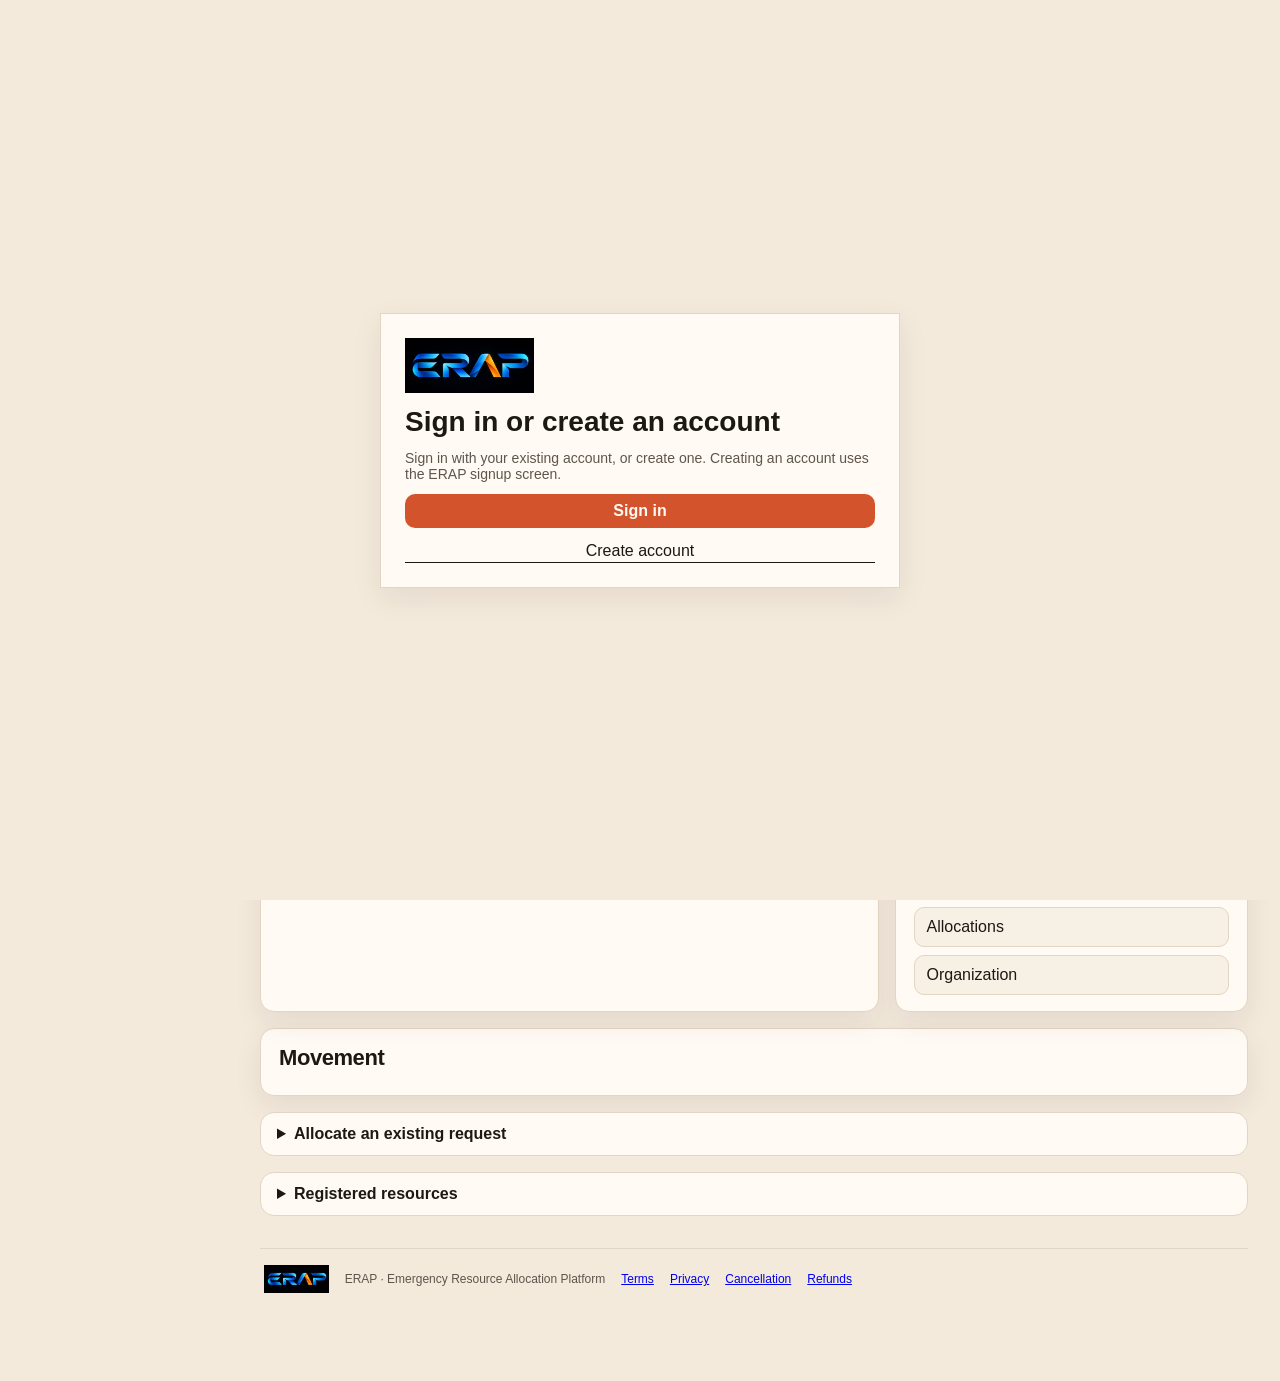
<file: frontend/index.html>
<!DOCTYPE html>
<html lang="en">

<head>

    <meta charset="UTF-8">

    <meta
        name="viewport"
        content="width=device-width, initial-scale=1.0"
    >

    <title>
        ERAP | Emergency Resource Allocation Platform
    </title>

    <link
        rel="stylesheet"
        href="style.css?v=header-layout-3"
    >

    <link
        rel="icon"
        href="brand/favicon-32.png"
        type="image/png"
    >

    <link
        rel="apple-touch-icon"
        href="brand/apple-touch-icon.png"
    >

    <link
        rel="stylesheet"
        href="brand/logo.css"
    >

    <link
        rel="stylesheet"
        href="design-system.css?v=header-layout-3"
    >

</head>


<body>

<script src="brand/logo.js"></script>


<div id="accountEntry" class="signup-screen" hidden>
    <div class="signup-card">
        <erap-logo size="signup"></erap-logo>
        <h1>Sign in or create an account</h1>
        <p class="signup-note">Sign in with your existing account, or create one. Creating an account uses the ERAP signup screen.</p>
        <button id="accountSignIn" class="primary-btn" type="button">Sign in</button>
        <button id="accountCreate" class="secondary-btn" type="button">Create account</button>
    </div>
</div>


<div id="signupScreen" class="signup-screen" hidden>
    <div class="signup-card">
        <erap-logo size="signup"></erap-logo>
        <h1>Create your ERAP account</h1>
        <p class="signup-note">The country code and mobile number are separate. Sign-in still uses the existing ERAP login.</p>
        <form id="signupForm">
            <div id="signupDetails">
                <label class="signup-field-label" for="signupName">Name</label>
                <input id="signupName" name="name" autocomplete="name" required>
                <label class="signup-field-label" for="signupEmail">Email</label>
                <input id="signupEmail" name="email" type="email" autocomplete="username" required>
                <div class="signup-phone">
                    <div class="signup-dial">
                        <span class="signup-field-label" id="signupDialCaption">Country code</span>
                        <button
                            type="button"
                            id="signupDialButton"
                            class="signup-dial-button"
                            aria-haspopup="listbox"
                            aria-expanded="false"
                            aria-controls="signupDialList"
                        >
                            <span id="signupDialFlag" aria-hidden="true"></span>
                            <span id="signupDialLabel">Country code</span>
                        </button>
                        <div id="signupDialPanel" class="signup-dial-panel" hidden>
                            <input id="signupDialSearch" type="search" aria-label="Search by country name, country code, or dial code" autocomplete="off">
                            <ul id="signupDialList" role="listbox" aria-label="Countries"></ul>
                        </div>
                    </div>
                    <div class="signup-national">
                        <label class="signup-field-label" for="signupNational">Mobile number</label>
                        <input id="signupNational" name="national" inputmode="numeric" autocomplete="tel-national" required>
                    </div>
                </div>
                <label class="signup-field-label" for="signupPassword">Password</label>
                <input id="signupPassword" name="password" type="password" autocomplete="new-password" required>
                <label class="signup-field-label" for="signupConfirmPassword">Confirm password</label>
                <input id="signupConfirmPassword" name="confirm" type="password" autocomplete="new-password" required>
                <button id="signupSubmit" class="primary-btn" type="submit">Create account</button>
            </div>
        </form>
        <form id="signupConfirmForm">
            <div id="signupConfirm" hidden>
                <label class="signup-field-label" for="signupCode">Email confirmation code</label>
                <input id="signupCode" name="code" inputmode="numeric" autocomplete="one-time-code">
                <button class="primary-btn" type="submit">Confirm account</button>
            </div>
        </form>
        <p id="signupMessage" class="signup-message" role="status"></p>
        <button id="signupSignIn" class="secondary-btn" type="button">Sign in</button>
    </div>
</div>


<!-- =====================================================
     SIDEBAR
====================================================== -->

<aside
    class="sidebar product-nav"
    id="sidebar"
>


    <div class="logo">

        <erap-logo size="header"></erap-logo>

    </div>


    <nav class="sidebar-nav" aria-label="Primary">

        <p class="nav-label">Operations</p>

        <button
            class="nav-item active"
            data-section="dashboard"
            type="button"
        >
            <span class="nav-icon" aria-hidden="true">
                <svg viewBox="0 0 24 24" fill="none" stroke="currentColor" stroke-width="1.8"><rect x="4" y="4" width="6" height="6" rx="1"></rect><rect x="14" y="4" width="6" height="6" rx="1"></rect><rect x="4" y="14" width="6" height="6" rx="1"></rect><rect x="14" y="14" width="6" height="6" rx="1"></rect></svg>
            </span>
            <span>Overview</span>
        </button>

        <button
            class="nav-item"
            data-section="resources"
            type="button"
        >
            <span class="nav-icon" aria-hidden="true">
                <svg viewBox="0 0 24 24" fill="none" stroke="currentColor" stroke-width="1.8"><path d="M4 8h16v10H4z"></path><path d="M8 8V6h8v2"></path></svg>
            </span>
            <span>Resources</span>
        </button>

        <button
            class="nav-item"
            data-section="requests"
            type="button"
        >
            <span class="nav-icon" aria-hidden="true">
                <svg viewBox="0 0 24 24" fill="none" stroke="currentColor" stroke-width="1.8"><path d="M7 5h10v14H7z"></path><path d="M9 9h6M9 13h6"></path></svg>
            </span>
            <span>Requests</span>
        </button>

        <button
            class="nav-item"
            data-section="allocations"
            type="button"
        >
            <span class="nav-icon" aria-hidden="true">
                <svg viewBox="0 0 24 24" fill="none" stroke="currentColor" stroke-width="1.8"><path d="M5 12h14M13 6l6 6-6 6"></path></svg>
            </span>
            <span>Allocations</span>
        </button>

        <button
            class="nav-item"
            data-section="deliveries"
            type="button"
            hidden
        >
            <span class="nav-icon" aria-hidden="true">
                <svg viewBox="0 0 24 24" fill="none" stroke="currentColor" stroke-width="1.8"><path d="M4 7h11l5 5v7H4z"></path><path d="M15 7v5h5"></path></svg>
            </span>
            <span>Deliveries</span>
        </button>

        <button
            class="nav-item"
            data-section="exchange"
            type="button"
        >
            <span class="nav-icon" aria-hidden="true">
                <svg viewBox="0 0 24 24" fill="none" stroke="currentColor" stroke-width="1.8"><path d="M7 7h10v4H7zM7 13h10v4H7z"></path><path d="M17 9h3v6h-3M4 9h3v6H4"></path></svg>
            </span>
            <span>Exchange</span>
        </button>

        <div class="admin-only" id="managementNav" hidden>
        <p class="nav-label">Management</p>

        <button
            class="nav-item"
            data-section="admin"
            data-desk="brief"
            type="button"
            id="adminNavItem"
        >
            <span>Organization</span>
        </button>

        <button class="nav-item" data-section="admin" data-desk="locations" type="button">
            <span>Locations</span>
        </button>

        <button class="nav-item" data-section="admin" data-desk="types" type="button">
            <span>Resource types</span>
        </button>

        <button class="nav-item" data-section="admin" data-desk="requests" type="button">
            <span>Request types</span>
        </button>

        <button class="nav-item" data-section="admin" data-desk="team" type="button">
            <span>Team</span>
        </button>

        <button class="nav-item" data-section="billing" type="button" id="billingNavItem" hidden>
            <span>Billing</span>
        </button>
        </div>

        <p class="nav-label">System</p>

        <button
            class="nav-item"
            data-section="notifications"
            type="button"
        >
            <span class="nav-icon" aria-hidden="true">
                <svg viewBox="0 0 24 24" fill="none" stroke="currentColor" stroke-width="1.8"><path d="M6 16h12l-1.2-2.2V10a4.8 4.8 0 0 0-9.6 0v3.8z"></path><path d="M10 18a2 2 0 0 0 4 0"></path></svg>
            </span>
            <span>Notifications</span>
        </button>

        <button
            class="nav-item"
            data-section="help"
            type="button"
        >
            <span class="nav-icon" aria-hidden="true">
                <svg viewBox="0 0 24 24" fill="none" stroke="currentColor" stroke-width="1.8"><circle cx="12" cy="12" r="8"></circle><path d="M9.5 9.5a2.5 2.5 0 1 1 3.4 2.3c-.7.3-1.4.8-1.4 1.7V14"></path><path d="M12 17h.01"></path></svg>
            </span>
            <span>Help</span>
        </button>

    </nav>


    <div class="sidebar-bottom">

        <div class="system-status">

            <span class="status-dot"></span>

            <span>
                Session
            </span>

        </div>

    </div>

    <button class="drawer-close" id="navCloseBtn" type="button" aria-label="Close menu">Close</button>

</aside>

<div id="navOverlay" class="nav-overlay" hidden></div>



<!-- =====================================================
     MAIN CONTENT
====================================================== -->

<main class="main-content">


<!-- =====================================================
     TOPBAR
====================================================== -->

<header class="topbar context-strip">


    <div class="topbar-left">


        <button
            class="mobile-menu-btn"
            id="mobileMenuBtn"
            type="button"
            aria-label="Open menu"
            aria-expanded="false"
            aria-controls="sidebar"
        >
            <span></span><span></span><span></span>
        </button>

            <erap-logo size="header"></erap-logo>

        <h1 id="pageTitle" class="sr-only">Operations</h1>

        <p class="context-line" id="operationalContext">
            Select an organization
        </p>

    </div>



    <div class="topbar-right">

        <strong id="opsState" class="ops-state">Awaiting organization</strong>

        <div class="topbar-org">
        <label class="context-field">
            Organization
            <select
                id="organizationSwitcher"
                class="context-select"
                aria-label="Organization"
            ></select>
        </label>
        <button
            class="topbar-text-btn"
            id="organizationOnboardingBtn"
            type="button"
            hidden
        >
            Create organization
        </button>
        </div>


        <label class="context-field">
            Location
            <select
                id="locationSwitcher"
                class="context-select"
                aria-label="Location"
            ></select>
        </label>


        <button
            class="notification-btn"
            id="notificationBtn"
            type="button"
            aria-label="Notifications"
        >

            <span class="nav-icon" aria-hidden="true">
                <svg viewBox="0 0 24 24" fill="none" stroke="currentColor" stroke-width="1.8"><path d="M6 16h12l-1.2-2.2V10a4.8 4.8 0 0 0-9.6 0v3.8z"></path></svg>
            </span>

            <span
                class="notification-count"
                id="notificationCount"
            >
                0
            </span>

        </button>


        <!-- PROFILE -->

        <div
            class="profile"
            id="profileMenu"
            tabindex="0"
            role="button"
            aria-label="Open profile"
        >

            <div
                class="profile-icon"
                id="profileIcon"
            >
                ER
            </div>


            <div class="profile-info">

                <span id="userName">
                    Loading...
                </span>

            </div>


            <span class="profile-arrow">
                ▾
            </span>

        </div>


    </div>


</header>



<!-- =====================================================
     DASHBOARD
====================================================== -->

<section
    class="page-section active-section"
    id="dashboard"
>


    <header class="desk-mast">
        <div class="desk-kicker">
            <span>Operations</span>
        </div>
        <h2 class="desk-title">ERAP Operations Dashboard</h2>
        <h3 id="commandContext" class="sr-only">No organization selected</h3>
        <div class="desk-situation" aria-label="Operational snapshot">
            <ul class="ops-metric-grid">
                <li>
                    <span id="analyticsTotalRequests">0</span>
                    <em>Total Operations</em>
                    <p class="ops-hero-caption">Loaded requests</p>
                </li>
                <li class="ops-hero">
                    <span id="totalResources">0</span>
                    <em>Registered</em>
                </li>
                <li>
                    <span id="allocatedResources">0</span>
                    <em>Allocated</em>
                </li>
                <li>
                    <span id="analyticsPendingRequests">0</span>
                    <em>Pending</em>
                </li>
                <li>
                    <span id="analyticsReleasedRequests">0</span>
                    <em>Released</em>
                </li>
                <li class="ops-metric-ready">
                    <span id="availableResources">0</span>
                    <em>Ready</em>
                </li>
            </ul>
            <p class="sr-only">
                <span id="analyticsAllocatedRequests">0</span> allocated in loaded results,
                pending in loaded results
            </p>
            <div class="spectrum" aria-hidden="true">
                <span id="readinessAvailableBar"></span>
            </div>
        </div>
    </header>

    <section class="desk-now">
        <div class="desk-queue dash-card">
            <div class="desk-head">
                <h2>Operations now</h2>
                <button class="primary-btn" id="overviewCreateRequest" type="button">Create request</button>
            </div>
            <div id="activeOperations">
                <div class="ops-empty">
                    <h3>No active operations</h3>
                    <p>No pending or allocated requests are in the loaded results.</p>
                </div>
            </div>
        </div>
        <aside class="desk-readiness dash-card">
            <h2>Readiness</h2>
            <div class="readiness-dial" id="readinessDial" style="--ready: 0;">
                <strong id="readinessPercent">—</strong>
                <span>Available share of loaded registered resources</span>
            </div>
            <h2>Resource status</h2>
            <div id="resourceStatusChart" class="analytics-chart status-card-grid">
                <p class="tally-line status-available"><span>Available</span><b>0</b></p>
                <p class="tally-line status-allocated"><span>Allocated</span><b>0</b></p>
            </div>
            <h2>Requests</h2>
            <p class="sr-only">Pending approval, rejected, completed, and partially allocated counts come from loaded requests.</p>
            <div id="requestStatusChart" class="analytics-chart request-bars"></div>
            <p class="sr-only">
                <span id="chartAllocatedRequests">0</span>
                <span id="chartPendingRequests">0</span>
                <span id="chartPendingApprovalRequests">0</span>
                <span id="chartRejectedRequests">0</span>
                <span id="chartCompletedRequests">0</span>
                <span id="chartPartialRequests">0</span>
                <span id="chartReleasedRequests">0</span>
            </p>
            <h2>Priority</h2>
            <div id="priorityChart" class="analytics-chart"></div>
        </aside>
    </section>

    <section class="desk-split">
        <div class="dash-card">
            <div class="desk-head">
                <h2>Recent activity</h2>
            </div>
            <div id="recentActivity"></div>
        </div>
        <div class="dash-card">
            <div class="desk-head">
                <h2>Quick actions</h2>
            </div>
            <div class="quick-actions">
                <button class="text-action" id="registerResourceBtn" type="button">Register resource</button>
                <button class="text-action" id="refreshDataBtn" type="button">Refresh</button>
                <button class="text-action" id="viewAllocationsBtn" type="button">Allocations</button>
                <button class="text-action" id="settingsBtn" type="button">Organization</button>
            </div>
        </div>
    </section>

    <section class="desk-feed dash-card">
        <div class="desk-head">
            <h2>Movement</h2>
        </div>
        <div id="recentOperations"></div>
    </section>

    <details class="allocate-drawer">
        <summary>Allocate an existing request</summary>
        <form id="allocationForm">
            <p id="allocationRequestHint" class="allocation-hint" aria-live="polite">
                Find the matching resource, review it, then confirm the allocation. Cancelled, allocated, and released requests are not allocatable.
            </p>
            <div class="form-row">
                <div class="form-group">
                    <label for="requestId">Request ID</label>
                    <input type="text" id="requestId" placeholder="Existing pending request ID" autocomplete="off" required aria-describedby="allocationRequestHint">
                </div>
                <div class="form-group">
                    <label for="resourceType">Request Type</label>
                    <select id="resourceType" required>
                        <option value="">Select request type</option>
                    </select>
                    <div id="requestAttributeFields"></div>
                </div>
            </div>
            <div class="form-row">
                <div class="form-group">
                    <label for="location">Location</label>
                    <select id="location" required>
                        <option value="">Select location</option>
                    </select>
                </div>
                <div class="form-group">
                    <label for="priority">Priority</label>
                    <select id="priority" required>
                        <option value="">Select priority</option>
                        <option value="1">Priority 1 - Critical</option>
                        <option value="2">Priority 2 - High</option>
                        <option value="3">Priority 3 - Normal</option>
                    </select>
                </div>
            </div>
            <button type="submit" class="allocate-btn" id="allocateBtn">Preview match</button>
        </form>
        <div id="allocationPreview" class="allocation-preview hidden" hidden role="region" aria-labelledby="allocationPreviewTitle">
            <h3 id="allocationPreviewTitle">Proposed resource</h3>
            <dl id="allocationPreviewDetails"></dl>
            <p id="allocationPreviewMessage" class="allocation-hint" aria-live="polite"></p>
            <div class="form-row">
                <button type="button" class="allocate-btn" id="confirmAllocationBtn" disabled>Confirm allocation</button>
                <button type="button" class="secondary-btn" id="cancelAllocationPreviewBtn">Cancel</button>
            </div>
        </div>
        <div id="result" class="result-box hidden"></div>
    </details>

    <details class="inventory-log">
        <summary>Registered resources</summary>
        <div class="panel-header">
            <div>
                <span class="panel-label">Inventory</span>
                <h2>Resource availability</h2>
            </div>
            <button class="refresh-btn" id="resourceRefreshBtn" type="button">Refresh</button>
        </div>
        <div class="table-toolbar">
            <input type="search" id="resourceSearch" placeholder="Search resources...">
            <select id="resourceFilter" aria-label="Availability">
                <option value="ALL">All Status</option>
                <option value="AVAILABLE">Available</option>
                <option value="ALLOCATED">Allocated</option>
            </select>
        </div>
        <div class="table-container">
            <table class="ops-table">
                <thead>
                    <tr>
                        <th>Resource</th>
                        <th>Type</th>
                        <th>Location</th>
                        <th>Status</th>
                    </tr>
                </thead>
                <tbody id="resourcesTable">
                    <tr>
                        <td colspan="4">Loading resources...</td>
                    </tr>
                </tbody>
            </table>
        </div>
        <div id="overviewResourceLoadMore"></div>
    </details>

</section>

<section
    class="page-section admin-page-section"
    id="admin"
>


    <div class="section-hero">

        <div>

            <span class="panel-label">
                ADMINISTRATION
            </span>

            <h2>
                Management center
            </h2>

            <p>
                Configure types, locations, and the people who can operate this organization.
            </p>

            <nav class="admin-jump" aria-label="Management sections">
                <button type="button" data-desk="brief" class="is-on">Organization</button>
                <button type="button" data-desk="types">Resource types</button>
                <button type="button" data-desk="requests">Request types</button>
                <button type="button" data-desk="team">Team</button>
            </nav>

        </div>

    </div>


    <div class="admin-pane" data-desk-panel="brief">
    <div class="tally-strip">


        <div class="tally">

            <span>
                Total Resources
            </span>

            <h2 id="adminTotalResources">
                0
            </h2>

            <p>
                Registered resources
            </p>

        </div>


        <div class="tally">

            <span>
                Available Resources
            </span>

            <h2 id="adminAvailableResources">
                0
            </h2>

            <p>
                Ready for allocation
            </p>

        </div>


        <div class="tally">

            <span>
                Loaded Requests
            </span>

            <h2 id="adminTotalRequests">
                0
            </h2>

            <p>
                Already loaded
            </p>

        </div>


        <div class="tally">

            <span>
                Loaded Allocations
            </span>

            <h2 id="adminActiveAllocations">
                0
            </h2>

            <p>
                Allocated among loaded rows
            </p>

        </div>


    </div>


        <div class="panel">

            <div class="panel-header">

                <div>

                    <span class="panel-label">
                        RESOURCE OPERATIONS
                    </span>

                    <h3>
                        Resource Overview
                    </h3>

                </div>

            </div>


            <div id="adminResourceOverview">
                <span class="skeleton"></span>
            </div>

        </div>


        <div class="panel">

            <div class="panel-header">

                <div>

                    <span class="panel-label">
                        REQUEST OPERATIONS
                    </span>

                    <h3>
                        Request Overview
                    </h3>

                </div>

            </div>


            <div id="adminRequestOverview">
                <span class="skeleton"></span>
            </div>

        </div>
    </div>

    <div class="admin-pane" data-desk-panel="types" hidden>
        <div class="panel">

            <div class="panel-header">

                <div>

                    <span class="panel-label">
                        CONFIGURATION
                    </span>

                    <h3>
                        Resource Types
                    </h3>

                </div>

            </div>

            <div id="adminResourceTypes"></div>

            <label for="resourceTypeName">Name</label>
            <input id="resourceTypeName" type="text">
            <label for="resourceTypeDescription">Description</label>
            <input id="resourceTypeDescription" type="text">
            <label for="resourceTypeCategory">Category</label>
            <input id="resourceTypeCategory" type="text">
            <label for="resourceTypeSchema">Attributes (key:type:required)</label>
            <textarea id="resourceTypeSchema" rows="4"></textarea>
            <p id="resourceTypeCatalogHint" class="allocation-hint">Each saved name is a separate resource type for this organization. Save again with a different name to add another type.</p>
            <button class="primary-btn" id="saveResourceTypeBtn" type="button">Save resource type</button>

        </div>
    </div>

    <div class="admin-pane" data-desk-panel="requests" hidden>
        <div class="panel">

            <div class="panel-header">

                <div>

                    <span class="panel-label">
                        CONFIGURATION
                    </span>

                    <h3>
                        Request Types
                    </h3>

                </div>

            </div>

            <div id="adminRequestTypes"></div>

            <label for="requestTypeName">Name</label>
            <input id="requestTypeName" type="text">
            <label for="requestTypeDescription">Description</label>
            <input id="requestTypeDescription" type="text">
            <label for="requestTypeCategory">Category</label>
            <input id="requestTypeCategory" type="text">
            <label for="requestTypeSchema">Attributes (key:type:required)</label>
            <textarea id="requestTypeSchema" rows="4"></textarea>
            <label for="requestTypeResources">Compatible resource types</label>
            <select id="requestTypeResources" multiple></select>
            <button class="primary-btn" id="saveRequestTypeBtn" type="button">Save request type</button>

        </div>
    </div>

    <div class="admin-pane" data-desk-panel="locations" hidden>
        <div class="panel">
            <div class="panel-header">
                <div>
                    <span class="panel-label">Places</span>
                    <h3>Locations</h3>
                </div>
                <button class="text-action" id="openLocationFormBtn" type="button">Add location</button>
            </div>
            <div id="locationWorkspace"></div>
        </div>
    </div>

    <div class="panel admin-pane" id="organizationMembersPanel" data-desk-panel="team" hidden>

        <div class="panel-header">

            <div>

                <span class="panel-label">
                    ACCESS
                </span>

                <h3>
                    Organization Members
                </h3>

            </div>

        </div>

        <p>
            Invite a person who already signs in to ERAP. The invitation grants no access until that person accepts it with the same verified email.
        </p>

        <div id="myInvitations"></div>

        <form id="inviteMemberForm">

            <label for="inviteMemberEmail">Email</label>
            <input id="inviteMemberEmail" type="email" maxlength="254" autocomplete="off">
            <label for="inviteMemberRole">Role</label>
            <select id="inviteMemberRole">
                <option value="ADMIN">ADMIN</option>
                <option value="OPERATOR">OPERATOR</option>
                <option value="MEMBER" selected>MEMBER</option>
            </select>
            <button class="primary-btn" id="inviteMemberBtn" type="submit">Invite member</button>

        </form>

        <div id="organizationPendingInvitations"></div>

        <div id="organizationMembers"></div>

    </div>


</section>

<!-- =====================================================
     RESOURCES PAGE
====================================================== -->

<section
    class="page-section"
    id="resources"
>


    <div class="section-hero">

        <div>

            <span class="panel-label">
                RESOURCE MANAGEMENT
            </span>

            <h2>
                Resource inventory
            </h2>

            <p>
                Readiness, location, and visibility for resources already registered.
            </p>

        </div>


        <button
            class="primary-btn"
            id="resourcesRefreshBtn"
            type="button"
        >
            Refresh inventory
        </button>

    </div>



    <div class="inventory-workspace">
    <aside class="resource-desk" id="resourceDesk" hidden>
        <p class="panel-label">Selected resource</p>
        <h3 id="resourceDeskName">Select a resource</h3>
        <p id="resourceDeskMeta"></p>
        <button class="text-action" id="resourceDeskClose" type="button">Close</button>
    </aside>
    <section class="panel ledger-panel">


        <div class="table-toolbar">

    <input
        type="search"
        id="resourcesPageSearch"
        placeholder="Search by ID, type or location..."
    >

    <select id="resourcesPageFilter">

        <option value="ALL">
            All Statuses
        </option>

        <option value="AVAILABLE">
            Available
        </option>

        <option value="ALLOCATED">
            Allocated
        </option>

    </select>

    <select id="resourcesPageTypeFilter">

        <option value="ALL">
            All Types
        </option>

    </select>

    <select id="resourcesPageLocationFilter">

        <option value="ALL">
            All Locations
        </option>

    </select>

    <select id="resourcesPageVisibilityFilter">

        <option value="ALL">
            All Visibility
        </option>

        <option value="PRIVATE">
            Private
        </option>

        <option value="PUBLIC">
            Public
        </option>

    </select>

</div>



        <div class="table-container">


            <table class="ops-table">


                <thead>

                    <tr>

                        <th>Resource ID</th>
                        <th>Resource Name</th>
                        <th>Resource Type</th>
                        <th>Location</th>
                        <th>Total Quantity</th>
                        <th>Allocated Quantity</th>
                        <th>Reserved Quantity</th>
                        <th>Available Quantity</th>
                        <th>Unit</th>
                        <th>Status</th>
                        <th>Visibility</th>
                        <th>Action</th>

                    </tr>

                </thead>


                <tbody id="resourcesPageTable">

                    <tr>

                        <td colspan="12">
                            Loading resources...
                        </td>

                    </tr>

                </tbody>


            </table>


        </div>

        <div id="resourceLoadMore"></div>


    </section>
    </div>


</section>



<!-- =====================================================
     REQUESTS PAGE
====================================================== -->

<section class="page-section" id="requests">

    <div class="section-hero">
        <div>
            <span class="panel-label">Request queue</span>

            <h2>Requests</h2>

            <p>
                Coordinate incoming resource requirements across your organization.
            </p>
            <div class="queue-summary" aria-label="Loaded request counts">
                <div><span>Pending</span><strong id="queuePending">0</strong></div>
                <div><span>Allocated</span><strong id="queueAllocated">0</strong></div>
                <div><span>Released</span><strong id="queueReleased">0</strong></div>
                <div><span>Cancelled</span><strong id="queueCancelled">0</strong></div>
            </div>
            <p class="queue-note">These counts are from the requests already loaded.</p>
        </div>

        <div class="hero-actions">

            <button
                class="secondary-btn"
                id="exportRequestsBtn"
                type="button"
            >
                ↓ Export
            </button>

            <button
                class="primary-btn"
                id="newRequestBtn"
                type="button"
            >
                ＋ New Request
            </button>

        </div>
    </div>


    <section class="panel">

        <div class="panel-header">

            <div>
                <span class="panel-label">Queue</span>

                <h2>Open work</h2>

                <p>
                    Loaded requests for the selected organization. Search and status apply to the rows already loaded.
                </p>
            </div>

            <button
                class="secondary-btn"
                id="requestsRefreshBtn"
                type="button"
            >
                ↻ Refresh
            </button>

        </div>

        <div id="emergencyRequestDetail" class="request-detail hidden" hidden role="region" aria-labelledby="emergencyRequestDetailTitle">
            <h3 id="emergencyRequestDetailTitle">Emergency request</h3>
            <dl id="emergencyRequestDetailFields"></dl>
            <ol id="emergencyRequestWorkflow" class="ops-timeline" hidden></ol>
            <label class="signup-field-label" for="emergencyRequestRejectReason" id="emergencyRequestRejectLabel" hidden>Rejection reason</label>
            <textarea id="emergencyRequestRejectReason" hidden maxlength="500" rows="3"></textarea>
            <p id="emergencyRequestDetailMessage" aria-live="polite"></p>
            <div class="hero-actions">
                <button class="primary-btn" id="emergencyRequestApproveBtn" type="button" hidden>Approve</button>
                <button class="secondary-btn" id="emergencyRequestRejectBtn" type="button" hidden>Reject</button>
                <button class="primary-btn" id="emergencyRequestCompleteBtn" type="button" hidden>Complete</button>
                <button class="secondary-btn" id="emergencyRequestDetailList" type="button">Back to request list</button>
                <button class="secondary-btn" id="emergencyRequestDetailNotifications" type="button">Back to notifications</button>
            </div>
        </div>

        <div class="table-toolbar">

    <input
        type="search"
        id="requestsSearch"
        placeholder="Search requests by ID, type or location..."
        aria-label="Search loaded requests"
    >

    <select id="requestsStatusFilter" aria-label="Filter loaded requests by status">

        <option value="ALL">
            All Requests
        </option>

        <option value="PENDING">
            Pending
        </option>

        <option value="ALLOCATED">
            Allocated
        </option>

        <option value="RELEASED">
            Released
        </option>

        <option value="CANCELLED">
            Cancelled
        </option>

        <option value="REJECTED">
            Rejected
        </option>

        <option value="COMPLETED">
            Completed
        </option>

        <option value="PARTIALLY_ALLOCATED">
            Partially allocated
        </option>

    </select>

</div>


        <div class="table-container">

            <table>

                <thead>

                    <tr>
                        <th>Request</th>
                        <th>Resource</th>
                        <th>Request Type</th>
                        <th>Quantity</th>
                        <th>Location</th>
                        <th>Priority</th>
                        <th>Status</th>
                        <th>Created</th>
                        <th>Actions</th>
                    </tr>

                </thead>

                <tbody id="requestsTable">

                    <tr>
                        <td colspan="9">
                            Loading requests...
                        </td>
                    </tr>

                </tbody>

            </table>

        </div>

        <div id="requestLoadMore"></div>

    </section>

</section>


<!-- =====================================================
     EXCHANGE PAGE
====================================================== -->

<section class="page-section" id="exchange">

    <div class="section-hero">
        <div>
            <span class="panel-label">Resource Exchange Network</span>
            <h2>Exchange</h2>
            <p>
                Request resources from verified ERAP organizations, offer eligible stock, accept holds, and confirm handover. Offer creation does not reserve a resource.
            </p>
        </div>
        <div class="hero-actions">
            <button class="secondary-btn" id="exchangeRefreshBtn" type="button">↻ Refresh</button>
            <button class="primary-btn" id="exchangeCreateRequestBtn" type="button">＋ Network Request</button>
        </div>
    </div>

    <div class="exchange-tabs" role="tablist" aria-label="Exchange views">
        <button class="exchange-tab active" type="button" data-exchange-view="network" role="tab" aria-selected="true">Network Requests</button>
        <button class="exchange-tab" type="button" data-exchange-view="mine" role="tab" aria-selected="false">My Requests</button>
        <button class="exchange-tab" type="button" data-exchange-view="offers" role="tab" aria-selected="false">My Offers</button>
    </div>

    <div class="exchange-layout">
        <section class="panel exchange-list-panel">
            <div class="panel-header">
                <div>
                    <span class="panel-label" id="exchangeListLabel">Network</span>
                    <h2 id="exchangeListTitle">Open network requests</h2>
                    <p id="exchangeListHint">Visible to verified ERAP organizations. Not public internet discovery.</p>
                </div>
            </div>
            <div id="exchangeList" class="exchange-list">
                <div class="empty-state">
                    <h3>Select an organization</h3>
                    <p>Exchange loads after an organization is selected.</p>
                </div>
            </div>
        </section>

        <section class="panel exchange-detail-panel" id="exchangeDetailPanel">
            <div class="panel-header">
                <div>
                    <span class="panel-label">Detail</span>
                    <h2 id="exchangeDetailTitle">Select a request</h2>
                    <p id="exchangeDetailStatusLine">Open a network or organization request to review offers and actions.</p>
                </div>
            </div>
            <div id="exchangeDetail" class="exchange-detail">
                <div class="empty-state">
                    <h3>No request selected</h3>
                    <p>Choose an item from the list.</p>
                </div>
            </div>
        </section>
    </div>

    <section class="panel exchange-form-panel" id="exchangeCreatePanel" hidden>
        <div class="panel-header">
            <div>
                <span class="panel-label">Create</span>
                <h2>Network exchange request</h2>
                <p>This request will be visible to verified ERAP organizations through the Resource Exchange Network. It is not public internet discovery.</p>
            </div>
            <button class="secondary-btn" type="button" id="exchangeCreateCancelBtn">Close</button>
        </div>
        <form id="exchangeCreateForm" class="exchange-form">
            <div class="form-group">
                <label for="exchangeResourceType">Resource type</label>
                <select id="exchangeResourceType" required></select>
            </div>
            <div class="form-group">
                <label for="exchangeDestinationLocation">Destination location</label>
                <select id="exchangeDestinationLocation" required></select>
            </div>
            <div class="form-group">
                <label for="exchangeTrackingMode">Tracking mode</label>
                <select id="exchangeTrackingMode">
                    <option value="INDIVIDUAL">Individual</option>
                    <option value="QUANTITY">Quantity</option>
                </select>
            </div>
            <div class="form-group">
                <label for="exchangeQuantityRequested">Quantity requested</label>
                <input id="exchangeQuantityRequested" type="number" min="1" step="1" value="1" required>
            </div>
            <div class="form-group">
                <label for="exchangeRequestNotes">Notes (optional)</label>
                <textarea id="exchangeRequestNotes" rows="3" maxlength="500"></textarea>
            </div>
            <button class="primary-btn" type="submit" id="exchangeCreateSubmitBtn">Create Request</button>
        </form>
    </section>

</section>


<!-- =====================================================
     ALLOCATIONS PAGE
====================================================== -->

<section
    class="page-section"
    id="allocations"
>


    <div class="section-hero">


        <div>

            <span class="panel-label">
                ALLOCATION HISTORY
            </span>

            <h2>
                Allocations
            </h2>

            <p>
                Loaded allocations for the selected organization. Search applies to the rows already loaded.
            </p>
            <div class="flow-strip" aria-label="Allocation flow">
                <span>Request</span><span>→</span><span>Matched resource</span><span>→</span><span>Allocation</span><span>→</span><span>Release</span>
            </div>

        </div>


        <button
            class="secondary-btn"
            id="allocationRefreshBtn"
            type="button"
        >
            ↻ Refresh
        </button>


    </div>



    <section class="panel">


        <div class="table-toolbar">


            <input
                type="search"
                id="allocationSearch"
                placeholder="Search loaded allocations..."
                aria-label="Search loaded allocations"
            >

            <select id="allocationStatusFilter" aria-label="Filter loaded allocations by status">
                <option value="ALL">All statuses</option>
                <option value="ALLOCATED">Allocated</option>
                <option value="RETURNED">Returned</option>
                <option value="RELEASED">Released</option>
            </select>


            <button
                class="secondary-btn"
                id="exportAllocationsBtn"
                type="button"
            >
                ↓ Export
            </button>


        </div>



        <div class="table-container">


            <table>


                <thead>

                    <tr>

                        <th>
    Allocation ID
</th>

<th>
    Request ID
</th>

<th>
    Resource ID
</th>

<th>
    Resource Type
</th>

<th>
    Location
</th>

<th>
    Priority
</th>

<th>
    Status
</th>

<th>
    Action
</th>

                    </tr>

                </thead>


                <tbody id="allocationsTable">

                    <tr>

                        <td colspan="8">
                            No allocations are loaded for this organization and location.
                        </td>

                    </tr>

                </tbody>


            </table>


        </div>

        <div id="allocationLoadMore"></div>


    </section>


</section>



<!-- =====================================================
     DELIVERY TRACKING
====================================================== -->

<section class="page-section" id="deliveries">

    <div class="section-hero">
        <div>
            <span class="panel-label">DELIVERY TRACKING</span>
            <h2>Deliveries</h2>
            <p>
                Transport, receipt, and physical handover for allocated resources.
                Allocation status is separate and is not treated as delivery completion.
            </p>
            <p class="queue-note" id="deliverySourceNote">
                Delivery rows load from the authenticated ERAP API for the selected organization. They are not browser session records and not GPS proof.
            </p>
            <div class="queue-summary" aria-label="Delivery counts">
                <div><span>Total</span><strong id="deliveryCountTotal">0</strong></div>
                <div><span>Allocated</span><strong id="deliveryCountAllocated">0</strong></div>
                <div><span>Ready</span><strong id="deliveryCountReady">0</strong></div>
                <div><span>Dispatched</span><strong id="deliveryCountDispatched">0</strong></div>
                <div><span>In transit</span><strong id="deliveryCountTransit">0</strong></div>
                <div><span>Delivered</span><strong id="deliveryCountDelivered">0</strong></div>
                <div><span>Partial</span><strong id="deliveryCountPartial">0</strong></div>
                <div><span>Receipt pending</span><strong id="deliveryCountReceipt">0</strong></div>
                <div><span>Handover pending</span><strong id="deliveryCountHandover">0</strong></div>
                <div><span>Completed</span><strong id="deliveryCountCompleted">0</strong></div>
                <div><span>Failed</span><strong id="deliveryCountFailed">0</strong></div>
            </div>
        </div>
        <button class="secondary-btn" id="deliveriesRefreshBtn" type="button">↻ Refresh</button>
    </div>

    <section class="panel">
        <div class="table-toolbar">
            <input type="search" id="deliverySearchId" placeholder="Delivery ID" aria-label="Search by Delivery ID">
            <input type="search" id="deliverySearchAllocation" placeholder="Allocation ID" aria-label="Search by Allocation ID">
            <input type="search" id="deliverySearchResource" placeholder="Resource search" aria-label="Search by resource">
            <select id="deliveryStatusFilter" aria-label="Filter deliveries by status">
                <option value="ALL">All statuses</option>
                <option value="ALLOCATED">Allocated</option>
                <option value="READY_FOR_DISPATCH">Ready for dispatch</option>
                <option value="DISPATCHED">Dispatched</option>
                <option value="IN_TRANSIT">In transit</option>
                <option value="DELIVERED">Delivered</option>
                <option value="PARTIALLY_DELIVERED">Partially delivered</option>
                <option value="RECEIVED">Received</option>
                <option value="PARTIALLY_RECEIVED">Partially received</option>
                <option value="HANDOVER_PENDING">Handover pending</option>
                <option value="HANDOVER_COMPLETED">Completed</option>
                <option value="DELIVERY_FAILED">Failed</option>
                <option value="CANCELLED">Cancelled</option>
            </select>
        </div>
        <div class="table-container">
            <table>
                <thead>
                    <tr>
                        <th>Delivery ID</th>
                        <th>Allocation ID</th>
                        <th>Resource</th>
                        <th>Status</th>
                        <th>Allocated</th>
                        <th>Dispatched</th>
                        <th>Received</th>
                        <th>Action</th>
                    </tr>
                </thead>
                <tbody id="deliveriesTable">
                    <tr>
                        <td colspan="8">Loading deliveries...</td>
                    </tr>
                </tbody>
            </table>
        </div>
    </section>

    <section class="panel" aria-label="Delivery details">
        <div id="deliveryDetail">
            <div class="empty-state">
                <h3>Select a delivery</h3>
                <p>Open a row to review transport, receipt, handover, and history.</p>
            </div>
        </div>
    </section>

</section>



<!-- =====================================================
     NOTIFICATIONS
====================================================== -->

<section
    class="page-section"
    id="notifications"
>


    <div class="section-hero">


        <div>

            <span class="panel-label">
                EVENT NOTIFICATIONS
            </span>

            <h2>
                Notifications
            </h2>

            <p>
                Organization inbox for exchange updates.
            </p>

        </div>


        <button
            class="secondary-btn"
            id="clearNotificationsBtn"
            type="button"
        >
            Mark read
        </button>


    </div>



    <section class="panel">


        <div
            class="notification-list"
            id="notificationList"
        >

            <div class="empty-state">
                <h3>No notifications</h3>
                <p>Exchange and emergency updates for this organization appear here.</p>
            </div>

        </div>


    </section>


</section>



<!-- =====================================================
     SETTINGS
====================================================== -->

<section
    class="page-section"
    id="settings"
>


    <div class="section-hero">


        <div>

            <span class="panel-label">
                PLATFORM CONFIGURATION
            </span>

            <h2>
                Platform
            </h2>

            <p>
                Session and organization context for this operator.
            </p>

        </div>


    </div>



    <div class="settings-grid">


        <section class="panel">


            <h3>
                Session
            </h3>


            <div class="setting-row">

                <span>
                    Access
                </span>

                <strong>
                    Signed-in operator
                </strong>

            </div>


            <div class="setting-row">

                <span>
                    Organization
                </span>

                <strong>
                    Selected in the context bar
                </strong>

            </div>


            <div class="setting-row">

                <span>
                    Location
                </span>

                <strong>
                    Selected in the context bar
                </strong>

            </div>


        </section>



        <section class="panel">


            <h3>
                Coordination
            </h3>


            <div class="setting-row">

                <span>
                    Resources
                </span>

                <strong>
                    Inventory and visibility
                </strong>

            </div>


            <div class="setting-row">

                <span>
                    Requests
                </span>

                <strong>
                    Queue and priority
                </strong>

            </div>


            <div class="setting-row">

                <span>
                    Allocations
                </span>

                <strong>
                    Match, hold, and release
                </strong>

            </div>


        </section>


    </div>


</section>



<!-- =====================================================
     BILLING
====================================================== -->

<section
    class="page-section"
    id="billing"
>


    <div class="section-hero">


        <div>

            <span class="panel-label">
                SUBSCRIPTION
            </span>

            <h2>
                Billing
            </h2>

            <p id="billingLead">
                Subscription status, plans, and payment history for this organization.
                ERAP is in a controlled limited beta. The billing page shows the catalog prices ERAP returns.
                A new organization starts a 15-day trial. Checkout opens the provider page and does not by itself mark the subscription active.
                Cancellation, when the owner requests it, runs through the end of the current period.
                Refunds are a manual support process. Company approval of the V1 terms is recorded. That approval is not legal counsel approval.
            </p>
            <p class="billing-note">
                <a href="legal/terms.html">Terms</a>
                · <a href="legal/privacy.html">Privacy</a>
                · <a href="legal/cancellation.html">Cancellation</a>
                · <a href="legal/refund.html">Refunds</a>
            </p>

        </div>


        <button
            class="secondary-btn"
            id="billingRefreshBtn"
            type="button"
        >
            Refresh
        </button>


    </div>


    <div id="billingWorkspace">

        <p class="billing-note">Billing loads when you open this page.</p>

    </div>


</section>



<!-- =====================================================
     HELP
====================================================== -->

<section
    class="page-section"
    id="help"
>


    <div class="section-hero">


        <div>

            <span class="panel-label">
                SUPPORT CENTER
            </span>

            <h2>
                How to operate ERAP
            </h2>

            <p>
                The paths that exist in this product.
            </p>

        </div>


    </div>



    <div class="faq-grid">


        <details class="faq-item">

            <summary>
                Getting started
            </summary>

            <p>
                Sign in, select the organization, then select a location. Resources, requests, and allocations on the following screens belong to that organization.
            </p>

        </details>



        <details class="faq-item">

            <summary>
                Resource operations
            </summary>

            <p>
                Register a resource with a resource type, location, availability, and public or private visibility. Available resources can be matched. Allocated resources can be released.
            </p>

        </details>



        <details class="faq-item">

            <summary>
                Request and allocation workflow
            </summary>

            <p>
                Create a request with a request type, location, and priority. Priority 1 is the highest. Allocation matches that request to an available resource. Release returns the resource to available. Emergency release ends an emergency allocation. Everyday return is a separate resource action.
            </p>

        </details>



        <details class="faq-item">

            <summary>
                Resource Exchange Network
            </summary>

            <p>
                Exchange lets verified organizations request and offer resources across organizations. Creating an offer does not hold a resource. Accepting an offer holds it. Ownership and location change only after the requester confirms handover. Quantity-resource handover is not supported yet.
            </p>

        </details>



        <details class="faq-item">

            <summary>
                Billing
            </summary>

            <p>
                ERAP is in a Controlled limited beta. Organizations are onboarded deliberately. Owners and admins can open Billing for the selected organization. The page shows the subscription state and the catalog prices returned by ERAP. A new organization starts a 15-day trial. The owner can start checkout only for a plan ERAP marks as available. Checkout opens the provider page and does not by itself mark the subscription active. Production checkout uses the production provider and does not fall back to the test provider. A verified provider event is what changes the subscription state. Cancellation, when the owner requests it, is scheduled through the end of the current period, and operational access continues until then. Refunds have no automatic engine. A refund request is a manual support process, and the provider record stays authoritative. Organization records stay in place. Company approval recorded for the current V1 launch documents. That company approval is not legal counsel approval.
            </p>

        </details>



        <details class="faq-item">

            <summary>
                Team access
            </summary>

            <p>
                Owners and admins invite people by verified email. Roles are OWNER, ADMIN, OPERATOR, and MEMBER. An invitation grants no access until it is accepted. Removing a member deactivates that membership.
            </p>

        </details>


    </div>


</section>



<!-- =====================================================
     PROFILE MODAL
====================================================== -->

<div
    class="modal hidden"
    id="profileModal"
>


    <div class="modal-card">


        <button
            class="modal-close"
            id="profileModalClose"
            type="button"
            aria-label="Close profile"
        >
            ×
        </button>


        <div
            class="modal-avatar"
            id="modalAvatar"
        >
            ER
        </div>


        <h2>
            My Profile
        </h2>


        <p class="modal-description">
            Your authenticated ERAP account information.
        </p>


        <div class="profile-details">


            <div>

                <span>
                    Name
                </span>

                <strong id="profileName">
                    —
                </strong>

            </div>


            <div>

                <span>
                    Email
                </span>

                <strong id="profileEmail">
                    —
                </strong>

            </div>


            <div>

                <span>
                    Mobile
                </span>

                <strong id="profilePhone">
                    —
                </strong>

            </div>


            <div>

                <span>
                    Organization
                </span>

                <strong id="profileOrganization">
                    —
                </strong>

            </div>


            <div>

                <span>
                    Role
                </span>

                <strong id="profileRole">
                    —
                </strong>

            </div>


        </div>

        <button
            class="edit-profile-btn"
            id="editProfileBtn"
            type="button"
        >
            Edit Profile
        </button>


        <section class="mfa-panel" id="mfaPanel" aria-labelledby="mfaTitle">
            <h3 id="mfaTitle">Authenticator</h3>
            <p id="mfaStatus">Checking authenticator status.</p>
            <div id="mfaSetup" hidden>
                <p>Add ERAP to an authenticator app, then enter the 6-digit code. This setup key is shown only during setup.</p>
                <canvas id="mfaSetupCanvas" aria-hidden="true"></canvas>
                <p class="mfa-key" id="mfaSetupKey"></p>
                <label for="mfaCode">Verification code</label>
                <input id="mfaCode" type="text" inputmode="numeric" autocomplete="one-time-code" maxlength="6" spellcheck="false">
                <p id="mfaMessage" role="status"></p>
                <div class="text-actions">
                    <button class="primary-btn" id="mfaVerifyBtn" type="button">Verify and enable</button>
                    <button class="secondary-btn" id="mfaCancelBtn" type="button">Cancel</button>
                </div>
            </div>
            <button class="secondary-btn" id="mfaStartBtn" type="button">Set up authenticator</button>
        </section>

        <button
            class="logout-btn"
            id="modalLogoutBtn"
            type="button"
        >
            Sign out
        </button>


    </div>


</div>



<!-- =====================================================
     REGISTER RESOURCE MODAL
====================================================== -->

<div
    class="modal hidden"
    id="registerModal"
>


    <div class="modal-card">


        <button
            class="modal-close"
            id="registerModalClose"
            type="button"
            aria-label="Close"
        >
            ×
        </button>


        <h2 id="registerModalTitle">
            Register Resource
        </h2>


        <p class="modal-description">
            Add a resource to the platform.
            A backend registration endpoint is required to permanently
            store a new resource.
        </p>


        <div class="form-group">


            <label for="newResourceId">
                Resource ID
            </label>


            <input
                type="text"
                id="newResourceId"
                placeholder="Example: R004"
            >


        </div>



        <div class="form-group">


            <label for="newResourceName">
                Name
            </label>
            <input id="newResourceName" type="text">

            <label for="newResourceType">
                Resource Type
            </label>


            <select id="newResourceType">


                <option value="">
                    Select resource type
                </option>


            </select>

            <div class="resource-quantity-fields">
                <div>
                    <label for="newResourceQuantity">Quantity</label>
                    <input
                        id="newResourceQuantity"
                        type="number"
                        min="1"
                        step="1"
                        value="1"
                        required
                        aria-describedby="newResourceQuantityError"
                    >
                </div>
                <div>
                    <label for="newResourceQuantityUnit">Unit</label>
                    <select id="newResourceQuantityUnit" required>
                        <option value="UNITS">Units</option>
                        <option value="BOXES">Boxes</option>
                        <option value="PACKETS">Packets</option>
                        <option value="LITERS">Liters</option>
                        <option value="VEHICLES">Vehicles</option>
                    </select>
                </div>
            </div>
            <p id="newResourceQuantityError" class="field-error" hidden></p>

            <div id="resourceAttributeFields"></div>

            <label for="newResourceVisibility">Visibility</label>
            <select id="newResourceVisibility">
                <option value="PRIVATE">Private</option>
                <option value="PUBLIC">Public</option>
            </select>
            <label for="newResourcePublicName">Public name</label>
            <input id="newResourcePublicName" type="text">
            <label for="newResourcePublicDescription">Public description</label>
            <input id="newResourcePublicDescription" type="text">
            <label for="newResourcePublicContact">Public contact</label>
            <input id="newResourcePublicContact" type="text">
            <label>
                <input id="newResourceShowAvailability" type="checkbox">
                Show availability publicly
            </label>


        </div>



        <div class="form-group">


            <label for="newResourceLocation">
                Location
            </label>


            <select id="newResourceLocation">
                <option value="">
                    Select location
                </option>
            </select>


        </div>



        <button
            class="primary-btn full-width"
            id="saveResourceBtn"
            type="button"
        >
            Save Resource
        </button>


    </div>


</div>



</div>



<!-- =====================================================
     LOCATION SETUP
====================================================== -->

<div
    class="modal hidden"
    id="locationModal"
    role="dialog"
    aria-modal="true"
    aria-labelledby="locationModalTitle"
>


    <div class="modal-card">


        <button
            class="modal-close"
            id="locationModalClose"
            type="button"
            aria-label="Close"
        >
            ×
        </button>


        <h2 id="locationModalTitle">
            Add a location
        </h2>


        <p class="modal-description">
            Locations belong to the selected organization. Resources and requests use a location inside that organization.
        </p>


        <div class="form-group">

            <label for="locationName">
                Location name
            </label>

            <input
                type="text"
                id="locationName"
                maxlength="100"
            >

        </div>


        <div class="form-group">

            <label for="locationCity">
                City
            </label>

            <input
                type="text"
                id="locationCity"
                maxlength="100"
            >

        </div>


        <button
            class="primary-btn full-width"
            id="createLocationBtn"
            type="button"
        >
            Add location
        </button>


        <button
            class="secondary-btn full-width"
            id="locationNotNowBtn"
            type="button"
        >
            Not now
        </button>


    </div>


</div>



<!-- =====================================================
     REMOVE MEMBER
====================================================== -->

<div
    class="modal hidden"
    id="removeMemberModal"
    role="dialog"
    aria-modal="true"
    aria-labelledby="removeMemberTitle"
>


    <div class="modal-card">


        <button
            class="modal-close"
            id="removeMemberClose"
            type="button"
            aria-label="Close"
        >
            ×
        </button>


        <h2 id="removeMemberTitle">
            Remove Member?
        </h2>


        <p class="modal-description" id="removeMemberPrompt">
            Are you sure you want to remove
            <strong id="removeMemberEmail"></strong>
            from
            <strong id="removeMemberOrganization"></strong>?
        </p>


        <p class="modal-description">
            They will lose access to this organization.
        </p>


        <div class="modal-actions">

            <button class="secondary-btn" id="removeMemberCancel" type="button">
                Cancel
            </button>

            <button class="primary-btn" id="removeMemberConfirm" type="button">
                Remove Member
            </button>

        </div>

    </div>

</div>


<!-- =====================================================
     ORGANIZATION ONBOARDING
====================================================== -->

<div
    class="modal hidden"
    id="organizationModal"
    role="dialog"
    aria-modal="true"
    aria-labelledby="organizationModalTitle"
>


    <div class="modal-card">


        <button
            class="modal-close"
            id="organizationModalClose"
            type="button"
            aria-label="Close"
        >
            ×
        </button>


        <erap-logo size="onboarding"></erap-logo>

        <h2 id="organizationModalTitle">
            Create your organization
        </h2>


        <p class="modal-description" id="organizationModalDescription">
            You are creating an organization. You become its owner. ERAP starts a 15-day trial. Creating the organization does not take a payment.
        </p>

        <div id="pendingInvitations"></div>


        <button
            class="secondary-btn full-width"
            id="showOrganizationCreateBtn"
            type="button"
            hidden
        >
            Create a new organization instead
        </button>


        <div id="organizationCreateFields">


            <div class="form-group">


                <label for="organizationName">
                    Organization name
                </label>


                <input
                    type="text"
                    id="organizationName"
                    maxlength="100"
                    autocomplete="organization"
                >


            </div>


            <button
                class="primary-btn full-width"
                id="createOrganizationBtn"
                type="button"
            >
                Create organization
            </button>


        </div>


        <button
            class="secondary-btn full-width"
            id="organizationNotNowBtn"
            type="button"
            hidden
        >
            Not now
        </button>


    </div>


</div>



<!-- =====================================================
     TOAST
====================================================== -->

<div
    class="toast"
    id="toast"
    role="status"
    aria-live="polite"
>


    <span id="toastMessage">
        Ready
    </span>


</div>



<!-- =====================================================
     FOOTER
====================================================== -->

<footer class="site-footer">
    <erap-logo size="footer"></erap-logo>
    <span>ERAP · Emergency Resource Allocation Platform</span>
    <a href="legal/terms.html">Terms</a>
    <a href="legal/privacy.html">Privacy</a>
    <a href="legal/cancellation.html">Cancellation</a>
    <a href="legal/refund.html">Refunds</a>
</footer>


<!-- =====================================================
     RESOURCE HISTORY MODAL
===================================================== -->

<div
    id="resourceHistoryModal"
    class="modal-overlay"
    style="display:none;"
>

    <div class="modal-card resource-history-modal-card">

        <button
            type="button"
            id="resourceHistoryModalClose"
            class="modal-close"
            aria-label="Close resource history"
        >
            ×
        </button>

        <div class="modal-avatar">
            H
        </div>

        <h2>Resource Status History</h2>

        <p class="modal-subtitle">
            Status changes recorded for
            <strong id="resourceHistoryResourceId">Resource</strong>
        </p>

        <div
            id="resourceHistoryContent"
            class="resource-history-content"
        >
            Loading history...
        </div>

    </div>

</div>


<!-- =====================================================
     CREATE REQUEST MODAL
===================================================== -->

<div
    class="modal hidden"
    id="cancelRequestModal"
    role="dialog"
    aria-modal="true"
    aria-labelledby="cancelRequestTitle"
    aria-describedby="cancelRequestPrompt"
>

    <div class="modal-card">

        <button
            class="modal-close"
            id="cancelRequestClose"
            type="button"
            aria-label="Close"
        >
            ×
        </button>

        <h2 id="cancelRequestTitle">
            Cancel this pending request?
        </h2>

        <p class="modal-description" id="cancelRequestPrompt">
            Cancellation cannot be undone.
        </p>

        <div class="modal-actions">

            <button class="secondary-btn" id="cancelRequestDismiss" type="button">
                Keep request
            </button>

            <button class="primary-btn" id="cancelRequestConfirm" type="button">
                Cancel request
            </button>

        </div>

    </div>

</div>


<div id="requestModal" class="modal-overlay" style="display:none;" role="dialog" aria-modal="true" aria-labelledby="requestModalTitle">

    <div class="modal-card request-modal-card">

        <button
            type="button"
            id="requestModalClose"
            class="modal-close"
            aria-label="Close"
        >
            ×
        </button>

        <div class="modal-avatar">
            +
        </div>

        <h2 id="requestModalTitle">Create Resource Request</h2>

        <p class="modal-subtitle">
            Request ID, request type, location, and priority are required. Priority 1 is the highest.
        </p>

        <form id="requestModalForm">

            <div class="form-group">

                <label for="modalRequestId">
                    Request ID
                </label>

                <input
                    type="text"
                    id="modalRequestId"
                    placeholder="Example: REQ011"
                    autocomplete="off"
                    required
                >

            </div>


            <div class="form-group">

                <label for="modalRequestType">
                    Request Type
                </label>

                <select
                    id="modalRequestType"
                    required
                >

                    <option value="">
                        Select request type
                    </option>

                </select>

                <div id="modalRequestAttributes"></div>

            </div>


            <div class="form-group">

                <label for="modalLocation">
                    Location
                </label>

                <select
                    id="modalLocation"
                    required
                >

                    <option value="">
                        Select location
                    </option>

                </select>

            </div>


            <div class="form-group">

                <label for="modalRequestedResource">
                    Resource
                </label>

                <select
                    id="modalRequestedResource"
                    required
                >
                    <option value="">
                        Select resource
                    </option>
                </select>

                <p id="modalRequestedResourceHint" class="allocation-hint"></p>

            </div>


            <div class="form-group">

                <label for="modalRequestedQuantity">
                    Requested Quantity
                </label>

                <div class="resource-quantity-fields">
                    <input
                        id="modalRequestedQuantity"
                        type="number"
                        min="1"
                        step="1"
                        value="1"
                        required
                        aria-describedby="modalRequestedQuantityError modalRequestedResourceHint"
                    >
                    <p id="modalRequestedQuantityUnit" class="quantity-unit-label">Units</p>
                </div>
                <p id="modalRequestedQuantityError" class="field-error" hidden></p>

            </div>


            <div class="form-group">

                <label for="modalRequestDescription">
                    Description
                </label>

                <textarea
                    id="modalRequestDescription"
                    maxlength="500"
                    rows="2"
                ></textarea>

            </div>


            <div class="form-group">

                <label for="modalPriority">
                    Priority
                </label>

                <select
                    id="modalPriority"
                    required
                >

                    <option value="">
                        Select priority
                    </option>

                    <option value="1">
                        Priority 1 — Highest
                    </option>

                    <option value="2">
                        Priority 2 — High
                    </option>

                    <option value="3">
                        Priority 3 — Medium
                    </option>

                    <option value="4">
                        Priority 4 — Low
                    </option>

                    <option value="5">
                        Priority 5 — Lowest
                    </option>

                </select>

            </div>


            <button
                type="submit"
                id="submitRequestModal"
                class="request-submit-btn"
            >
                Submit Request →
            </button>


            <div
                id="requestModalResult"
                class="request-modal-result"
                aria-live="polite"
            ></div>

        </form>

    </div>

</div>

<div id="qrScanModal" class="modal-overlay qr-scan-modal" hidden>
    <div class="modal-card qr-scan-card" role="dialog" aria-modal="true" aria-labelledby="qrScanTitle">
        <button type="button" class="modal-close" id="qrScanClose" aria-label="Close QR scan">×</button>
        <h2 id="qrScanTitle">Scan the provider's QR code</h2>
        <p class="modal-description">Scanning only previews the handover. Nothing is transferred until you confirm.</p>
        <p class="modal-description" id="qrCameraNote">Camera access is requested only after you choose Start camera. Frames stay on this device.</p>
        <button class="secondary-btn" type="button" id="qrScanStartCamera">Start camera</button>
        <p class="exchange-muted" id="qrCameraUnsupported" hidden>Use QR payload manually. This browser cannot scan with the camera.</p>
        <video id="qrScanVideo" playsinline muted autoplay hidden></video>
        <div class="form-group">
            <label for="qrScanManual">Enter QR payload manually</label>
            <input id="qrScanManual" type="text" autocomplete="off" autocapitalize="off" autocorrect="off" spellcheck="false" name="erap-handover-code">
        </div>
        <button class="secondary-btn" type="button" id="qrScanPreviewBtn">Preview handover</button>
        <div id="qrScanPreview" hidden></div>
        <p id="qrScanMessage" role="status"></p>
        <div class="modal-actions">
            <button class="primary-btn" type="button" id="qrScanConfirmBtn" hidden>Confirm handover</button>
            <button class="secondary-btn" type="button" id="qrScanRetryBtn" hidden>Try again</button>
        </div>
    </div>
</div>


<!-- =====================================================
     REQUEST MODAL JAVASCRIPT
===================================================== -->

<script>

(function () {

    const requestModal =
        document.getElementById("requestModal");

    const requestModalClose =
        document.getElementById("requestModalClose");

    const requestModalForm =
        document.getElementById("requestModalForm");

    const requestModalResult =
        document.getElementById("requestModalResult");

    const submitButton =
        document.getElementById("submitRequestModal");


    /* -----------------------------------------
       OPEN MODAL
    ----------------------------------------- */

    function openRequestModal(event) {

        if (event) {
            event.preventDefault();
            event.stopImmediatePropagation();
        }

        requestModal.style.display = "flex";

        requestModalResult.textContent = "";

        requestModalResult.className =
            "request-modal-result";

        if (typeof prepareRequestModal === "function") {
            prepareRequestModal();
        }

        const requestIdInput =
            document.getElementById("modalRequestId");

        if (requestIdInput) {
            setTimeout(function () {
                requestIdInput.focus();
            }, 100);
        }
    }


    /* -----------------------------------------
       NEW REQUEST BUTTON
    ----------------------------------------- */

    ["newRequestBtn", "overviewCreateRequest"].forEach(function (id) {

        const button = document.getElementById(id);

        if (button) {

            button.addEventListener("click", openRequestModal, true);

        }

    });

    const newRequestBtn =
        document.getElementById("newRequestBtn");

    if (newRequestBtn) {

        newRequestBtn.addEventListener(
            "click",
            openRequestModal,
            true
        );

    }


    /* -----------------------------------------
       CREATE REQUEST BUTTON
    ----------------------------------------- */

    const createRequestFromPageBtn =
        document.getElementById(
            "createRequestFromPageBtn"
        );

    if (createRequestFromPageBtn) {

        createRequestFromPageBtn.addEventListener(
            "click",
            openRequestModal,
            true
        );

    }


    /* -----------------------------------------
       CLOSE BUTTON
    ----------------------------------------- */

    if (requestModalClose) {

        requestModalClose.addEventListener(
            "click",
            function () {

                requestModal.style.display = "none";

            }
        );

    }


    /* -----------------------------------------
       CLOSE WHEN CLICKING OUTSIDE
    ----------------------------------------- */

    if (requestModal) {

        requestModal.addEventListener(
            "click",
            function (event) {

                if (event.target === requestModal) {

                    requestModal.style.display = "none";

                }

            }
        );

    }


    /* -----------------------------------------
       SUBMIT REQUEST
    ----------------------------------------- */

    if (requestModalForm) {

        requestModalForm.addEventListener(
            "submit",
            async function (event) {

                if (typeof submitRequestModal === "function") {
                    await submitRequestModal(event);
                }

            }
        );

    }

})();

</script>


<!-- MAIN CONTENT END -->

<nav class="dock" aria-label="Operations">
    <button class="nav-item" data-section="dashboard" type="button">Overview</button>
    <button class="nav-item" data-section="resources" type="button">Resources</button>
    <button class="nav-item" data-section="requests" type="button">Requests</button>
    <button class="nav-item" data-section="allocations" type="button">Allocations</button>
    <button class="nav-item" data-section="deliveries" type="button" hidden>Deliveries</button>
    <button class="nav-item" data-section="exchange" type="button">Exchange</button>
</nav>

</main>


<!-- =====================================================
     APP JAVASCRIPT
===================================================== -->

<script src="country-dial-codes.js"></script>
<script src="signup-phone.js"></script>
<script src="signup-ui.js"></script>
<script src="qr-code.js"></script>
<script src="qr-handover.js"></script>
<script src="app.js"></script>
<script src="delivery.js"></script>


</body>

</html>
</file>
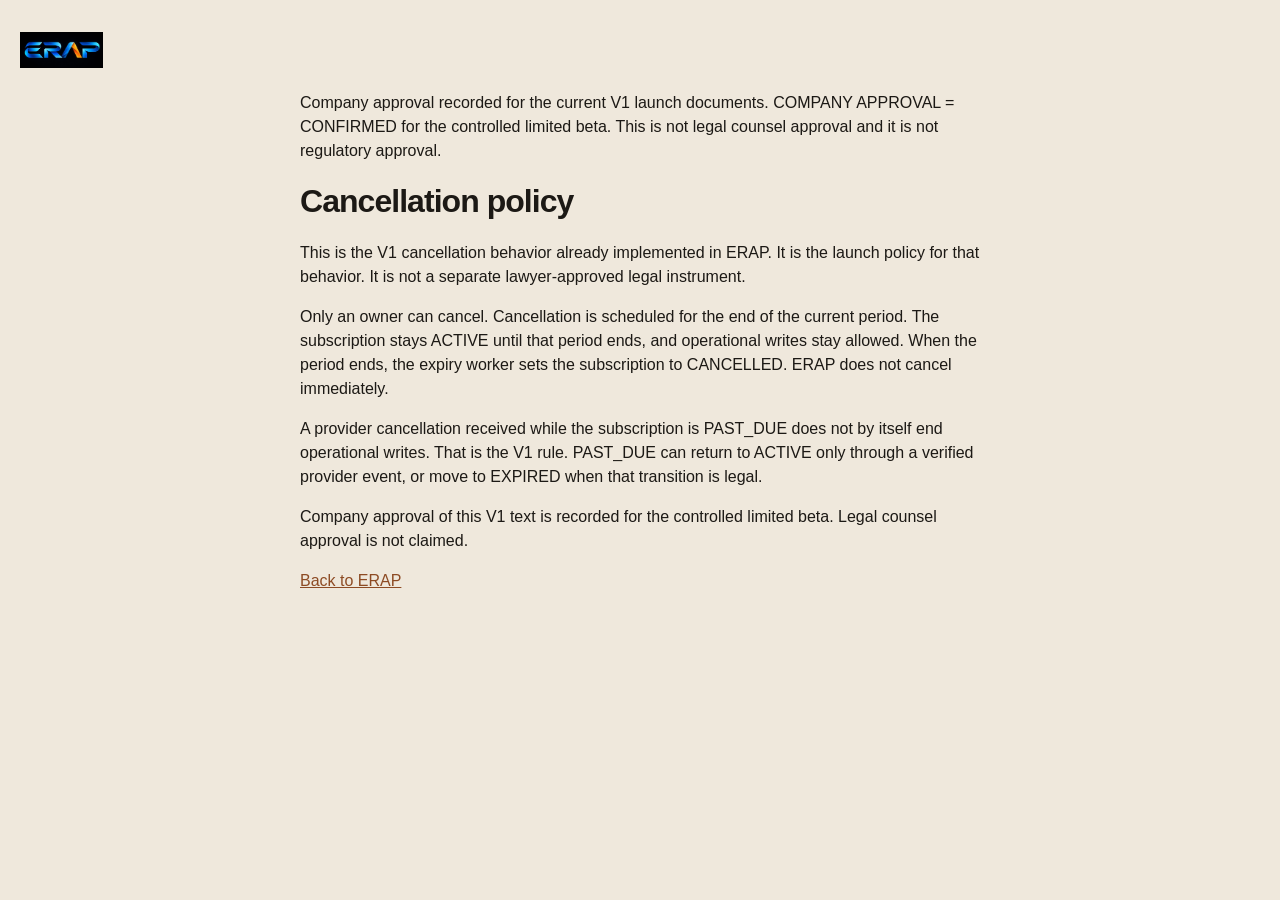
<file: frontend/legal/cancellation.html>
<!DOCTYPE html>
<html lang="en">
<head>
    <meta charset="utf-8">
    <title>ERAP cancellation</title>
    <meta name="viewport" content="width=device-width, initial-scale=1">
    <link rel="icon" href="../brand/favicon-32.png" type="image/png">
    <link rel="stylesheet" href="../brand/logo.css">
    <link rel="stylesheet" href="legal.css">
</head>
<body>
    <script src="../brand/logo.js"></script>
    <erap-logo size="header"></erap-logo>
    <p>Company approval recorded for the current V1 launch documents. COMPANY APPROVAL = CONFIRMED for the controlled limited beta. This is not legal counsel approval and it is not regulatory approval.</p>
    <h1>Cancellation policy</h1>
    <p>This is the V1 cancellation behavior already implemented in ERAP. It is the launch policy for that behavior. It is not a separate lawyer-approved legal instrument.</p>
    <p>Only an owner can cancel. Cancellation is scheduled for the end of the current period. The subscription stays ACTIVE until that period ends, and operational writes stay allowed. When the period ends, the expiry worker sets the subscription to CANCELLED. ERAP does not cancel immediately.</p>
    <p>A provider cancellation received while the subscription is PAST_DUE does not by itself end operational writes. That is the V1 rule. PAST_DUE can return to ACTIVE only through a verified provider event, or move to EXPIRED when that transition is legal.</p>
    <p>Company approval of this V1 text is recorded for the controlled limited beta. Legal counsel approval is not claimed.</p>
    <p><a href="../index.html">Back to ERAP</a></p>
</body>
</html>
</file>
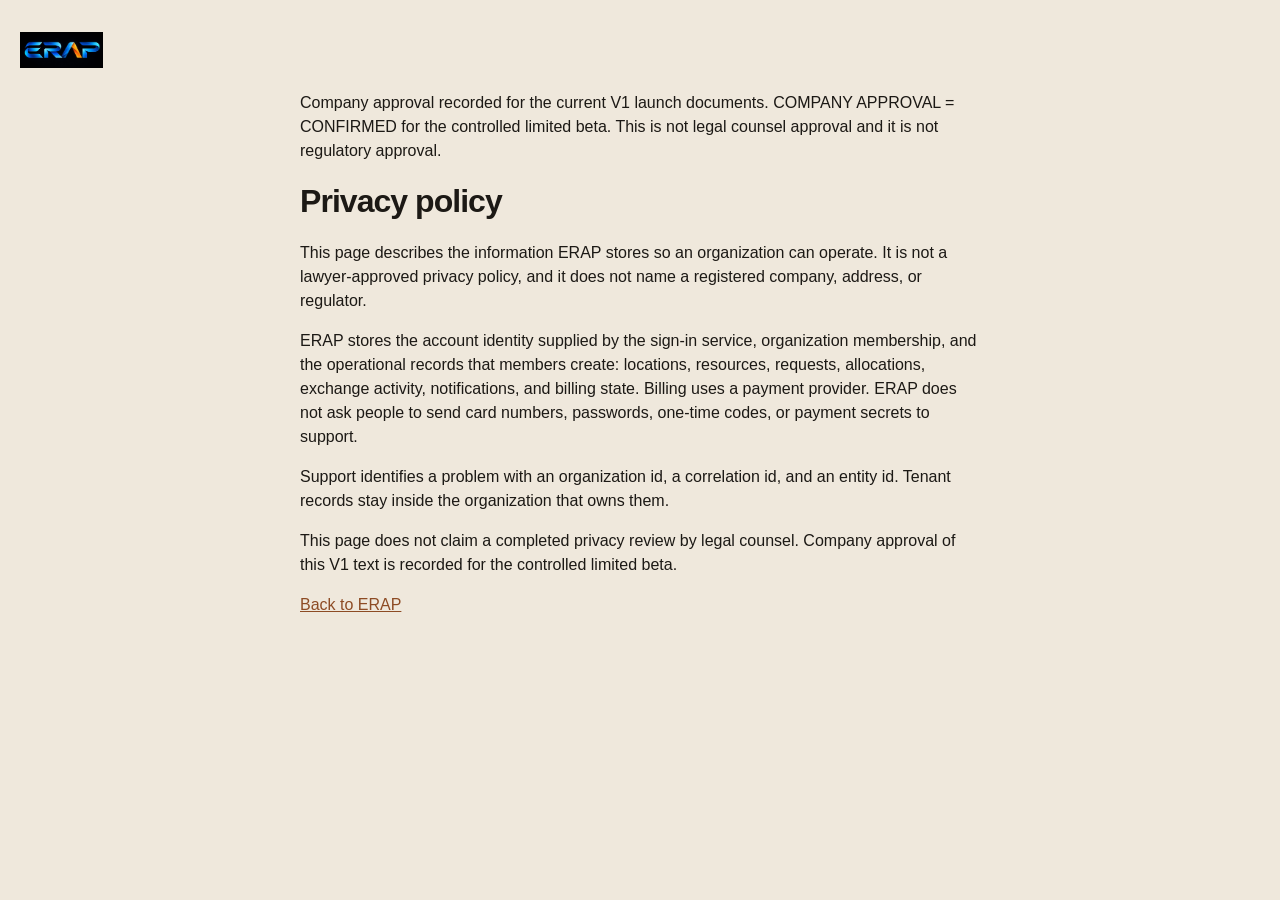
<file: frontend/legal/privacy.html>
<!DOCTYPE html>
<html lang="en">
<head>
    <meta charset="utf-8">
    <title>ERAP privacy</title>
    <meta name="viewport" content="width=device-width, initial-scale=1">
    <link rel="icon" href="../brand/favicon-32.png" type="image/png">
    <link rel="stylesheet" href="../brand/logo.css">
    <link rel="stylesheet" href="legal.css">
</head>
<body>
    <script src="../brand/logo.js"></script>
    <erap-logo size="header"></erap-logo>
    <p>Company approval recorded for the current V1 launch documents. COMPANY APPROVAL = CONFIRMED for the controlled limited beta. This is not legal counsel approval and it is not regulatory approval.</p>
    <h1>Privacy policy</h1>
    <p>This page describes the information ERAP stores so an organization can operate. It is not a lawyer-approved privacy policy, and it does not name a registered company, address, or regulator.</p>
    <p>ERAP stores the account identity supplied by the sign-in service, organization membership, and the operational records that members create: locations, resources, requests, allocations, exchange activity, notifications, and billing state. Billing uses a payment provider. ERAP does not ask people to send card numbers, passwords, one-time codes, or payment secrets to support.</p>
    <p>Support identifies a problem with an organization id, a correlation id, and an entity id. Tenant records stay inside the organization that owns them.</p>
    <p>This page does not claim a completed privacy review by legal counsel. Company approval of this V1 text is recorded for the controlled limited beta.</p>
    <p><a href="../index.html">Back to ERAP</a></p>
</body>
</html>
</file>
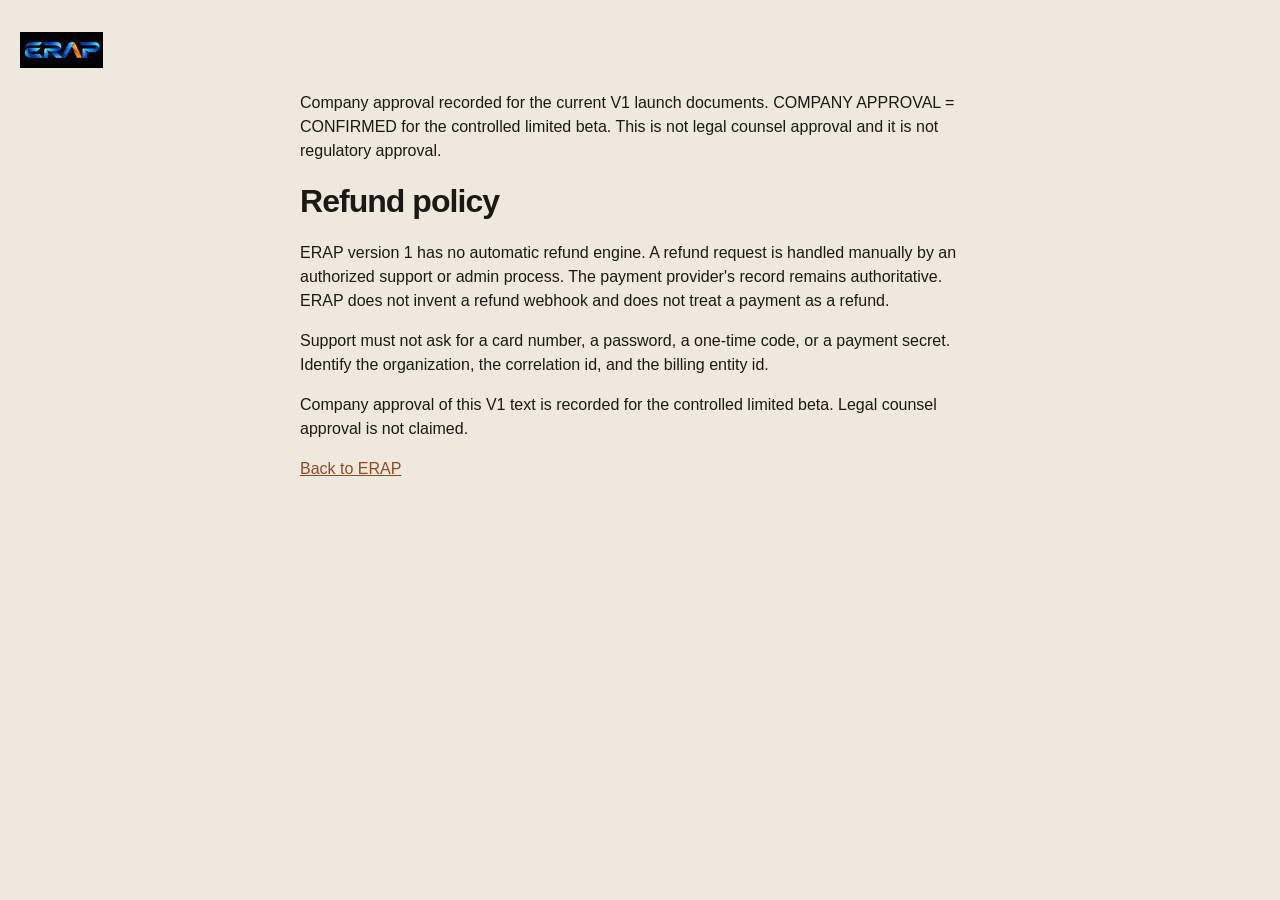
<file: frontend/legal/refund.html>
<!DOCTYPE html>
<html lang="en">
<head>
    <meta charset="utf-8">
    <title>ERAP refunds</title>
    <meta name="viewport" content="width=device-width, initial-scale=1">
    <link rel="icon" href="../brand/favicon-32.png" type="image/png">
    <link rel="stylesheet" href="../brand/logo.css">
    <link rel="stylesheet" href="legal.css">
</head>
<body>
    <script src="../brand/logo.js"></script>
    <erap-logo size="header"></erap-logo>
    <p>Company approval recorded for the current V1 launch documents. COMPANY APPROVAL = CONFIRMED for the controlled limited beta. This is not legal counsel approval and it is not regulatory approval.</p>
    <h1>Refund policy</h1>
    <p>ERAP version 1 has no automatic refund engine. A refund request is handled manually by an authorized support or admin process. The payment provider's record remains authoritative. ERAP does not invent a refund webhook and does not treat a payment as a refund.</p>
    <p>Support must not ask for a card number, a password, a one-time code, or a payment secret. Identify the organization, the correlation id, and the billing entity id.</p>
    <p>Company approval of this V1 text is recorded for the controlled limited beta. Legal counsel approval is not claimed.</p>
    <p><a href="../index.html">Back to ERAP</a></p>
</body>
</html>
</file>
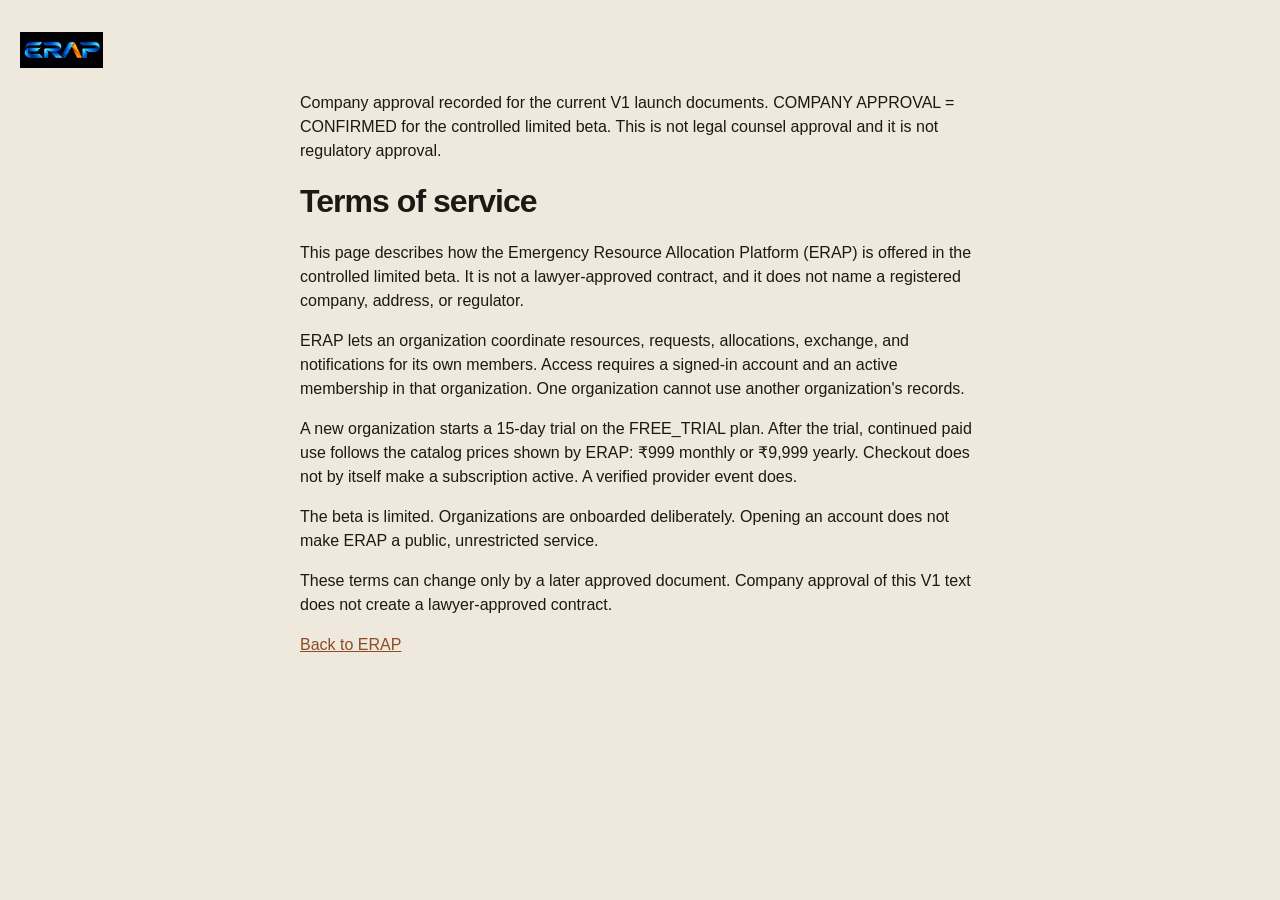
<file: frontend/legal/terms.html>
<!DOCTYPE html>
<html lang="en">
<head>
    <meta charset="utf-8">
    <title>ERAP terms</title>
    <meta name="viewport" content="width=device-width, initial-scale=1">
    <link rel="icon" href="../brand/favicon-32.png" type="image/png">
    <link rel="stylesheet" href="../brand/logo.css">
    <link rel="stylesheet" href="legal.css">
</head>
<body>
    <script src="../brand/logo.js"></script>
    <erap-logo size="header"></erap-logo>
    <p>Company approval recorded for the current V1 launch documents. COMPANY APPROVAL = CONFIRMED for the controlled limited beta. This is not legal counsel approval and it is not regulatory approval.</p>
    <h1>Terms of service</h1>
    <p>This page describes how the Emergency Resource Allocation Platform (ERAP) is offered in the controlled limited beta. It is not a lawyer-approved contract, and it does not name a registered company, address, or regulator.</p>
    <p>ERAP lets an organization coordinate resources, requests, allocations, exchange, and notifications for its own members. Access requires a signed-in account and an active membership in that organization. One organization cannot use another organization's records.</p>
    <p>A new organization starts a 15-day trial on the FREE_TRIAL plan. After the trial, continued paid use follows the catalog prices shown by ERAP: ₹999 monthly or ₹9,999 yearly. Checkout does not by itself make a subscription active. A verified provider event does.</p>
    <p>The beta is limited. Organizations are onboarded deliberately. Opening an account does not make ERAP a public, unrestricted service.</p>
    <p>These terms can change only by a later approved document. Company approval of this V1 text does not create a lawyer-approved contract.</p>
    <p><a href="../index.html">Back to ERAP</a></p>
</body>
</html>
</file>
<file: frontend/style.css>
/* ERAP product shell */

* {
    margin: 0;
    padding: 0;
    box-sizing: border-box;
}

:root {
    --bg: #f4f5f7;
    --ink: #1c2430;
    --muted: #5c6778;
    --line: #e2e6ee;
    --band: #141a22;
    --band-text: #f6f4f0;
    --ready: #1f7a4d;
    --hold: #1d4e89;
    --wait: #9a6700;
    --signal: #9a3412;
    --danger: #b42318;
    --font: "Segoe UI", Inter, Arial, sans-serif;
}

html {
    scroll-behavior: smooth;
}

body {
    min-height: 100vh;
    color: var(--ink);
    font-family: var(--font);
    background: var(--bg);
}

button,
input,
select,
textarea {
    font: inherit;
    color: inherit;
}

button {
    cursor: pointer;
}

:focus-visible {
    outline: 2px solid var(--ink);
    outline-offset: 2px;
}

.hidden {
    display: none !important;
}

.sidebar {
    position: fixed;
    top: 0;
    bottom: 0;
    left: 0;
    z-index: 45;
    display: flex;
    flex-direction: column;
    width: min(320px, 88vw);
    height: 100vh;
    height: 100dvh;
    max-height: 100dvh;
    min-height: 0;
    padding: 22px 18px;
    background: var(--band);
    color: var(--band-text);
    overflow: hidden;
    transform: translateX(-105%);
    transition: transform 200ms ease;
}

.sidebar.mobile-open {
    transform: none;
}

.logo {
    display: flex;
    align-items: center;
    flex-shrink: 0;
    gap: 8px;
    margin: 0;
}

.logo-icon,
.nav-icon {
    width: 16px;
    height: 16px;
}

.logo-icon svg,
.nav-icon svg {
    width: 16px;
    height: 16px;
}

.logo h2 {
    font-size: 14px;
    font-weight: 700;
    letter-spacing: 0.18em;
}

.logo span {
    display: block;
    font-size: 11px;
    letter-spacing: 0.04em;
    opacity: 0.65;
}

.nav-label {
    display: block;
    margin: 16px 0 6px;
    color: rgba(246, 244, 240, 0.45);
    font-size: 11px;
    font-weight: 700;
    letter-spacing: 0.14em;
    text-transform: uppercase;
}

.sidebar-nav {
    display: flex;
    flex: 1 1 auto;
    flex-direction: column;
    align-items: stretch;
    min-height: 0;
    margin-top: 18px;
    overflow-x: hidden;
    overflow-y: auto;
    overscroll-behavior: contain;
    -webkit-overflow-scrolling: touch;
}

.sidebar-nav .admin-only:not([hidden]) {
    flex-shrink: 0;
}

.nav-item {
    display: flex;
    align-items: center;
    width: 100%;
    gap: 8px;
    border: 0;
    background: transparent;
    color: rgba(246, 244, 240, 0.78);
    padding: 9px 8px;
    font-size: 15px;
    text-align: left;
}

.nav-item.active {
    color: white;
    box-shadow: inset 2px 0 0 white;
}

.sidebar-bottom {
    flex-shrink: 0;
    margin-top: auto;
    padding-top: 12px;
    font-size: 11px;
    letter-spacing: 0.12em;
    text-transform: uppercase;
    opacity: 0.7;
}

.drawer-close {
    position: absolute;
    top: 16px;
    right: 14px;
    border: 0;
    background: transparent;
    color: inherit;
    font-size: 13px;
}

.brand-mark {
    letter-spacing: 0.16em;
    font-size: 14px;
}

.ops-state {
    font-size: 12px;
    font-weight: 650;
    letter-spacing: 0.08em;
    text-transform: uppercase;
}

.sr-only {
    position: absolute;
    width: 1px;
    height: 1px;
    overflow: hidden;
    clip: rect(0 0 0 0);
}

.skeleton {
    display: block;
    width: 42%;
    height: 10px;
    margin: 8px 0;
    background: #e4e7ee;
}

.config-row {
    display: grid;
    grid-template-columns: minmax(0, 1fr) auto;
    gap: 8px;
    padding: 12px 0;
    border-top: 1px solid var(--line);
}

.config-row span {
    color: var(--muted);
    font-size: 13px;
}

.status-dot {
    display: inline-block;
    width: 6px;
    height: 6px;
    margin-right: 6px;
    border-radius: 50%;
    background: #8fbf9a;
}

.main-content {
    padding: 0 32px 72px;
}

.topbar {
    display: flex;
    align-items: center;
    justify-content: space-between;
    gap: 16px 24px;
    margin: 0 -32px 24px;
    padding: 12px 32px 14px;
    background: var(--band);
    color: var(--band-text);
}

.topbar-left,
.topbar-right {
    display: flex;
    align-items: center;
    gap: 14px;
}

.topbar-left {
    flex: 1 1 auto;
    min-width: 0;
}

.topbar-right {
    flex: 0 1 auto;
    flex-wrap: nowrap;
    justify-content: flex-end;
    align-items: flex-end;
    min-width: 0;
    gap: 16px;
}

.topbar-org {
    display: flex;
    flex: 0 0 auto;
    flex-wrap: nowrap;
    align-items: flex-end;
    gap: 16px;
    width: max-content;
    max-width: 100%;
}

.topbar-org .context-field {
    flex: 0 0 10rem;
    min-width: 10rem;
}

.topbar-text-btn {
    flex: 0 0 auto;
}

.where-block h1,
.welcome,
.context-line,
.context-field {
    color: var(--band-text);
}

.where-block h1 {
    font-size: 13px;
    font-weight: 650;
    letter-spacing: 0.08em;
    text-transform: uppercase;
}

.welcome {
    display: none;
}

.context-line {
    flex: 1 1 auto;
    margin: 0;
    font-size: 16px;
    font-weight: 650;
    letter-spacing: -0.02em;
    line-height: 1.3;
    opacity: 1;
    overflow: visible;
    white-space: normal;
    overflow-wrap: anywhere;
}

.context-field {
    display: grid;
    gap: 2px;
    min-width: 0;
    font-size: 10px;
    letter-spacing: 0.12em;
    text-transform: uppercase;
    color: var(--muted);
}

.context-select,
input,
select,
textarea {
    border: 0;
    border-bottom: 1px solid rgba(28, 36, 48, 0.28);
    border-radius: 0;
    background: transparent;
    padding: 6px 0;
}

header.topbar label.context-field {
    opacity: 1;
}

header.topbar label.context-field select.context-select,
header.topbar label.context-field select.context-select:disabled,
header.topbar #organizationSwitcher,
header.topbar #locationSwitcher {
    min-width: 160px;
    max-width: min(280px, 100%);
    color: var(--ink);
    -webkit-text-fill-color: var(--ink);
    background-color: #fffaf2;
    border: 1px solid var(--ink);
    border-radius: 2px;
    opacity: 1;
    font-size: 14px;
    font-weight: 650;
    letter-spacing: 0;
    text-transform: none;
    padding: 6px 28px 6px 8px;
    color-scheme: light;
    appearance: auto;
}

header.topbar label.context-field select.context-select option,
header.topbar #organizationSwitcher option,
header.topbar #locationSwitcher option {
    color: var(--ink);
    -webkit-text-fill-color: var(--ink);
    background: #fffaf2;
}

.notification-btn,
.profile {
    display: flex;
    align-items: center;
    gap: 8px;
    border: 0;
    background: transparent;
    color: inherit;
}

.profile {
    gap: 10px;
    padding-left: 12px;
    border-left: 1px solid rgba(28, 36, 48, 0.16);
}

.notification-count {
    font-size: 12px;
}

.notification-count[hidden] {
    display: none;
}

.notification-item.unread {
    box-shadow: inset 3px 0 0 var(--signal);
}

.notification-actions {
    display: flex;
    flex-wrap: wrap;
    gap: 8px;
    align-items: flex-start;
    justify-content: flex-start;
}

.notification-item,
.notification-list {
    min-width: 0;
    overflow-wrap: anywhere;
}

.notification-list {
    max-width: 52rem;
}

.notification-item > div:first-child {
    min-width: 0;
}

.notification-item strong {
    display: block;
    font-size: 16px;
    line-height: 1.3;
}

.notification-item p {
    margin: 6px 0;
    max-width: 65ch;
    line-height: 1.45;
    overflow-wrap: anywhere;
}

.notification-item time {
    display: block;
    margin-top: 4px;
}

.profile-icon,
.modal-avatar {
    display: grid;
    place-items: center;
    width: 28px;
    height: 28px;
    border: 1px solid currentColor;
    border-radius: 50%;
    font-size: 10px;
}

.mobile-menu-btn {
    display: grid;
    gap: 4px;
    width: 28px;
    padding: 6px 0;
    border: 0;
    background: transparent;
}

.mobile-menu-btn span {
    display: block;
    height: 1px;
    background: white;
}

.dock {
    display: none;
}

.page-section {
    display: none;
}

.page-section.active-section {
    display: block;
}

.desk-kicker,
.panel-label {
    display: flex;
    gap: 14px;
    color: var(--muted);
    font-size: 11px;
    font-weight: 700;
    letter-spacing: 0.12em;
    text-transform: uppercase;
}

.desk-mast h2 {
    max-width: 22ch;
    margin: 8px 0 18px;
    font-size: 32px;
    font-weight: 650;
    letter-spacing: -0.03em;
    line-height: 1.05;
}

.desk-situation {
    display: flex;
    align-items: stretch;
    width: 100%;
    max-width: 100%;
    gap: 12px;
}

.ops-hero {
    display: flex;
    flex: 0 0 210px;
    flex-direction: column;
    justify-content: flex-end;
    min-height: 148px;
    padding: 20px 22px 18px;
    border: 1px solid var(--line);
    background: #fff;
}

.ops-hero span,
.ops-metric-grid span {
    font-weight: 650;
    font-variant-numeric: tabular-nums;
    letter-spacing: -0.05em;
    line-height: 0.9;
}

.ops-hero span {
    font-size: 72px;
}

.ops-hero em,
.ops-metric-grid em {
    margin-top: 8px;
    font-style: normal;
    font-size: 11px;
    font-weight: 700;
    letter-spacing: 0.12em;
    text-transform: uppercase;
}

.ops-hero-caption {
    margin-top: 6px;
    color: var(--muted);
    font-size: 13px;
}

.ops-metric-grid {
    display: grid;
    flex: 1 1 auto;
    grid-template-columns: repeat(4, minmax(0, 1fr));
    gap: 12px;
    margin: 0;
    padding: 0;
    list-style: none;
}

.ops-metric-grid li {
    display: flex;
    flex-direction: column;
    justify-content: flex-end;
    min-height: 148px;
    padding: 16px 18px;
    border: 1px solid var(--line);
    background: #fff;
}

.ops-metric-grid span {
    font-size: 32px;
}

.site-footer {
    display: flex;
    gap: 16px;
    margin-top: 48px;
    color: var(--muted);
    font-size: 12px;
}

.situation-ready,
.situation-notes {
    display: none;
}

.spectrum {
    position: absolute;
    width: 1px;
    height: 1px;
    overflow: hidden;
    clip: rect(0 0 0 0);
}

.desk-now {
    display: grid;
    grid-template-columns: minmax(0, 1.5fr) minmax(240px, 0.7fr);
    align-items: start;
    gap: 32px;
    margin-top: 28px;
}

.desk-head,
.section-hero,
.panel-header,
.text-actions {
    display: flex;
    align-items: center;
    justify-content: flex-start;
    flex-wrap: wrap;
    gap: 12px 16px;
    margin-bottom: 8px;
}

.desk-queue .desk-head {
    margin-bottom: 4px;
}

.desk-queue h2,
.desk-readiness h2,
.desk-feed h2,
.section-hero h2 {
    font-size: 22px;
    font-weight: 650;
    letter-spacing: -0.02em;
}

.desk-readiness {
    padding: 16px 18px 14px;
    border: 1px solid var(--line);
    background: #fff;
}

.desk-readiness h2 {
    margin-top: 16px;
    margin-bottom: 4px;
    font-size: 12px;
    letter-spacing: 0.1em;
    text-transform: uppercase;
    color: var(--muted);
}

.desk-readiness h2:first-child {
    margin-top: 0;
}

.desk-readiness .text-action {
    margin-top: 12px;
}

.desk-feed {
    margin-top: 40px;
}

.ops-item,
.notification-item {
    display: grid;
    grid-template-columns: minmax(0, 1fr) max-content;
    align-items: start;
    gap: 12px 16px;
    padding: 14px 0;
    border-top: 1px solid var(--line);
}

.notification-item {
    max-width: 52rem;
    margin: 0 0 8px;
    padding: 14px 16px;
    border: 1px solid var(--line);
    background: #fff;
}

.ops-item-high {
    padding-left: 12px;
    box-shadow: inset 3px 0 0 var(--signal);
}

.ops-item h3 {
    font-size: 17px;
    font-weight: 650;
}

.ops-empty {
    padding: 12px 0 8px;
    color: var(--muted);
}

.ops-empty h3 {
    margin-bottom: 4px;
    color: var(--ink);
    font-size: 17px;
    font-weight: 650;
}

.ops-empty p {
    max-width: 48ch;
    line-height: 1.45;
}

.tally-line {
    display: grid;
    grid-template-columns: minmax(0, 1fr) auto;
    align-items: baseline;
    gap: 12px;
    padding: 8px 0;
    border-bottom: 1px solid var(--line);
    font-size: 14px;
}

.tally-line b {
    font-variant-numeric: tabular-nums;
    font-size: 16px;
}

.tally-strip {
    display: flex;
    gap: 28px;
    margin: 8px 0 22px;
}

.tally h2 {
    font-size: 28px;
    font-weight: 650;
}

.ops-timeline {
    margin: 0;
    padding: 0;
    list-style: none;
}

.ops-timeline li {
    display: grid;
    grid-template-columns: 160px minmax(0, 1fr) auto;
    gap: 12px;
    padding: 10px 0;
    border-top: 1px solid var(--line);
}

.ops-timeline em,
.cell-meta,
.notification-item time,
.modal-description,
.modal-subtitle {
    color: var(--muted);
    font-size: 12px;
    font-style: normal;
}

.signup-screen[hidden] {
    display: none;
}

.signup-screen:not([hidden]) {
    position: fixed;
    inset: 0;
    z-index: 80;
    display: grid;
    place-items: center;
    padding: 24px 16px;
    background: var(--bg);
    overflow: auto;
}

.signup-card {
    width: min(520px, 100%);
    display: grid;
    gap: 12px;
}

.signup-card h1 {
    font-size: 28px;
    font-weight: 650;
}

.signup-note,
.signup-message {
    color: var(--muted);
    font-size: 14px;
}

.signup-field-label {
    display: block;
    margin-top: 8px;
    margin-bottom: 4px;
    font-size: 13px;
}

.signup-card input,
.signup-dial-button {
    width: 100%;
    border: 1px solid var(--line);
    border-radius: 2px;
    background: white;
    padding: 9px 12px;
}

.signup-phone {
    display: flex;
    align-items: flex-end;
    gap: 8px;
}

.signup-dial {
    position: relative;
    flex: 0 1 46%;
    min-width: 0;
}

.signup-national {
    flex: 1 1 54%;
    min-width: 0;
}

.signup-dial-button {
    display: flex;
    align-items: center;
    gap: 8px;
    text-align: left;
}

.signup-dial-panel[hidden] {
    display: none;
}

.signup-dial-panel:not([hidden]) {
    position: absolute;
    z-index: 2;
    left: 0;
    right: 0;
    top: calc(100% + 4px);
    display: grid;
    gap: 8px;
    max-height: min(320px, 70vh);
    padding: 8px;
    border: 1px solid var(--line);
    border-radius: 2px;
    background: white;
}

.signup-dial-panel ul {
    overflow: auto;
    max-height: min(240px, 50vh);
    margin: 0;
    padding: 0;
    list-style: none;
}

.signup-dial-panel li {
    display: flex;
    gap: 8px;
    padding: 8px;
    cursor: pointer;
}

.signup-dial-panel li[aria-selected="true"] {
    background: var(--bg);
}

@media (max-width: 560px) {
    .signup-phone {
        flex-wrap: wrap;
    }

    .signup-dial,
    .signup-national {
        flex: 1 1 100%;
    }

    .allocation-preview dl,
    .request-detail dl {
        grid-template-columns: 1fr;
    }

    .signup-dial-panel:not([hidden]) {
        position: fixed;
        left: 16px;
        right: 16px;
        top: auto;
        bottom: 16px;
        width: auto;
        max-height: 70vh;
    }
}

.primary-btn,
.allocate-btn,
.edit-profile-btn {
    border: 0;
    border-radius: 2px;
    background: var(--ink);
    color: white;
    padding: 9px 12px;
}

.primary-btn:active,
.allocate-btn:active {
    transform: translateY(1px);
}

.secondary-btn,
.text-action,
.refresh-btn,
.logout-btn {
    border: 0;
    border-bottom: 1px solid currentColor;
    border-radius: 0;
    background: transparent;
    padding: 2px 0;
}

.remove-member,
.release-resource-btn {
    border: 0;
    background: transparent;
    color: var(--danger);
    text-decoration: underline;
    text-underline-offset: 3px;
}

.resource-edit-btn,
.resource-history-btn {
    border: 0;
    background: transparent;
    text-decoration: underline;
    text-underline-offset: 3px;
}

.queue-summary {
    display: flex;
    flex-wrap: wrap;
    gap: 22px;
    margin-top: 8px;
}

.queue-note,
.allocation-hint {
    margin: 8px 0 0;
    color: var(--muted);
    font-size: 13px;
    max-width: 62ch;
}

.table-container {
    overflow-x: auto;
    max-width: 100%;
}

.status-badge.status-released,
.status-badge.status-returned {
    color: var(--muted);
}

.release-resource-btn:disabled,
.request-submit-btn:disabled,
.allocate-btn:disabled,
.secondary-btn:disabled {
    opacity: 0.55;
    cursor: not-allowed;
}

.queue-summary strong {
    display: block;
    font-size: 26px;
    font-weight: 650;
}

.flow-strip {
    display: flex;
    gap: 8px;
    margin: 8px 0 16px;
    color: var(--muted);
    font-size: 12px;
    font-weight: 700;
    letter-spacing: 0.08em;
    text-transform: uppercase;
}

.panel,
.ledger-panel,
.allocate-drawer,
.faq-item,
.inventory-log {
    background: transparent;
    border: 0;
    box-shadow: none;
}

.allocate-drawer,
.inventory-log {
    margin-top: 36px;
}

.inventory-log summary,
.allocate-drawer summary,
.faq-item summary {
    cursor: pointer;
    font-weight: 650;
}

.allocation-preview,
.request-detail {
    margin-top: 16px;
    padding: 14px;
    border: 1px solid var(--line);
    border-radius: 8px;
}

#emergencyRequestRejectReason,
#modalRequestDescription {
    width: 100%;
    max-width: 36rem;
}

.allocation-preview h3,
.request-detail h3 {
    margin: 0 0 8px;
    font-size: 1rem;
}

.allocation-preview dl,
.request-detail dl {
    display: grid;
    grid-template-columns: minmax(8rem, 11rem) 1fr;
    gap: 6px 12px;
    margin: 0 0 14px;
}

.allocation-preview dt,
.request-detail dt {
    color: var(--muted);
    font-weight: 650;
}

.allocation-preview dd,
.request-detail dd {
    margin: 0;
    overflow-wrap: anywhere;
}

.table-toolbar,
.form-row,
.hero-actions {
    display: flex;
    flex-wrap: wrap;
    gap: 14px;
    align-items: end;
    margin: 10px 0;
}

#admin .section-hero {
    display: grid;
    grid-template-columns: 180px minmax(0, 1fr);
    align-items: start;
}

.admin-jump {
    display: flex;
    flex-direction: column;
    align-items: flex-start;
    gap: 8px;
}

.admin-jump button {
    border: 0;
    background: transparent;
    padding: 0;
    color: var(--muted);
    font-size: 13px;
}

.admin-jump .is-on {
    color: var(--ink);
    font-weight: 700;
    box-shadow: inset 2px 0 0 var(--ink);
    padding-left: 8px;
}

table {
    width: 100%;
    border-collapse: collapse;
}

th {
    padding: 8px 10px 8px 0;
    color: var(--muted);
    font-size: 11px;
    font-weight: 700;
    letter-spacing: 0.08em;
    text-align: left;
    text-transform: uppercase;
}

td {
    padding: 12px 10px 12px 0;
    border-top: 1px solid var(--line);
    vertical-align: top;
}

#requests tr.request-high td:first-child strong {
    color: var(--signal);
}

#allocations thead {
    display: none;
}

#allocations tbody tr {
    display: grid;
    grid-template-columns: minmax(0, 1.1fr) minmax(0, 1.1fr) minmax(0, 1fr) auto;
    gap: 4px 18px;
    margin: 0 0 14px;
    padding: 12px 0 12px 14px;
    border-top: 1px solid var(--line);
}

#allocations td {
    border: 0;
    padding: 0;
}

#allocations tr.flow-live {
    box-shadow: inset 3px 0 0 var(--hold);
}

#allocations tr.flow-released {
    color: var(--muted);
    box-shadow: inset 3px 0 0 var(--line);
}

.inventory-workspace {
    display: grid;
    grid-template-columns: minmax(0, 1fr) minmax(200px, 260px);
    gap: 28px;
    align-items: start;
}

.resource-desk {
    position: sticky;
    top: 74px;
    padding-top: 4px;
}

.resource-desk h3 {
    margin: 6px 0;
    font-size: 24px;
    font-weight: 650;
}

.status-badge,
.priority-badge {
    font-size: 11px;
    font-weight: 700;
    letter-spacing: 0.06em;
}

.status-badge.available,
.status-badge.public {
    color: var(--ready);
}

.status-badge.allocated,
.status-badge.released,
.status-badge.status-cancelled,
.status-badge.private {
    color: var(--hold);
}

.status-badge.pending,
.status-badge.status-pending,
.status-badge.status-waiting {
    color: var(--wait);
}

.mfa-panel {
    margin: 18px 0 8px;
    padding-top: 14px;
    border-top: 1px solid var(--line);
}

.mfa-panel h3 {
    font-size: 16px;
    margin-bottom: 8px;
}

.mfa-panel canvas {
    display: block;
    width: min(220px, 100%);
    height: auto;
    margin: 12px 0;
    background: #fff;
}

.mfa-key {
    font-family: ui-monospace, Consolas, monospace;
    word-break: break-all;
    margin-bottom: 12px;
}

.mfa-panel .text-actions {
    display: flex;
    gap: 8px;
    margin-top: 12px;
}

.form-group,
.setting-row,
.profile-details div {
    display: grid;
    gap: 4px;
    margin-bottom: 12px;
}

.resource-quantity-fields {
    display: grid;
    grid-template-columns: minmax(0, 1fr) minmax(0, 1fr);
    gap: 12px;
    align-items: end;
}

.quantity-unit-label {
    margin: 0;
    padding: 6px 0;
    color: var(--muted);
    font-size: 13px;
    font-weight: 650;
    letter-spacing: 0.08em;
    text-transform: uppercase;
}

.field-error {
    margin: 0;
    color: var(--danger);
    font-size: 13px;
}

.ops-table .qty-cell {
    font-variant-numeric: tabular-nums;
    white-space: nowrap;
}

.modal,
.modal-overlay {
    position: fixed;
    inset: 0;
    z-index: 50;
    display: flex;
    justify-content: flex-end;
    background: rgba(20, 26, 34, 0.35);
}

.modal-card {
    width: min(440px, 100%);
    height: 100%;
    overflow: auto;
    padding: 28px 22px 48px;
    background: #f7f8fa;
    border-left: 1px solid var(--line);
}

.modal-close {
    float: right;
    border: 0;
    background: transparent;
    font-size: 22px;
}

.toast {
    display: none;
}

.toast.show {
    position: fixed;
    right: 16px;
    bottom: 16px;
    z-index: 60;
    display: block;
    max-width: 320px;
    padding: 12px 14px;
    background: var(--band);
    color: white;
}

.faq-grid,
.settings-grid {
    display: grid;
    gap: 4px;
}

.faq-item {
    padding: 10px 0;
    border-top: 1px solid var(--line);
}

.billing-note,
.billing-error {
    margin: 12px 0 20px;
    color: var(--muted);
}

.billing-error {
    color: var(--danger);
}

.billing-status {
    display: flex;
    flex-wrap: wrap;
    align-items: baseline;
    gap: 10px 16px;
    margin: 8px 0 18px;
}

.billing-status strong {
    font-size: 28px;
    font-weight: 650;
    letter-spacing: -0.03em;
}

.billing-status span,
.billing-kicker {
    color: var(--muted);
    font-size: 13px;
    letter-spacing: 0.08em;
    text-transform: uppercase;
}

.billing-facts,
.billing-plans,
.billing-events {
    margin: 0 0 28px;
}

.billing-facts div,
.billing-plan,
.billing-event {
    display: grid;
    grid-template-columns: minmax(140px, 180px) minmax(0, 1fr);
    gap: 8px 16px;
    padding: 10px 0;
    border-top: 1px solid var(--line);
    font-size: 14px;
}

.billing-facts div span:first-child {
    color: var(--muted);
}

.billing-plan {
    grid-template-columns: minmax(0, 1fr) auto;
    align-items: center;
}

.billing-plan p,
.billing-event p,
.billing-confirm p {
    margin: 0;
    overflow-wrap: anywhere;
}

.billing-plan button:disabled {
    color: var(--muted);
    cursor: not-allowed;
    border-bottom-color: transparent;
}

.billing-confirm {
    margin: 8px 0 24px;
    padding-top: 12px;
    border-top: 1px solid var(--line);
}

.billing-confirm .text-actions {
    margin-top: 12px;
}

.nav-overlay {
    position: fixed;
    inset: 0;
    z-index: 30;
    background: rgba(20, 26, 34, 0.4);
}

@media (max-width: 1280px) {
    .topbar-right {
        flex-wrap: wrap;
        justify-content: flex-end;
        row-gap: 8px;
    }

    header.topbar #organizationSwitcher,
    header.topbar #locationSwitcher {
        min-width: 0;
        max-width: 100%;
    }
}

@media (max-width: 1100px) {
    .ops-metric-grid {
        grid-template-columns: repeat(2, minmax(0, 1fr));
    }

    .ops-metric-grid li {
        min-height: 108px;
    }
}

@media (max-width: 900px) {
    .desk-now,
    .inventory-workspace,
    #admin .section-hero,
    .ops-timeline li,
    #allocations tbody tr {
        display: block;
    }

    .desk-readiness {
        margin-top: 24px;
    }

    .ops-hero {
        flex-basis: 180px;
    }

    .ops-hero span {
        font-size: 56px;
    }
}

@media (max-width: 780px) {
    .desk-situation {
        flex-direction: column;
    }

    .ops-hero {
        flex-basis: auto;
        min-height: 128px;
    }

    .ops-metric-grid {
        grid-template-columns: repeat(2, minmax(0, 1fr));
    }

    .main-content {
        padding: 0 16px 88px;
    }

    .topbar {
        display: flex;
        flex-wrap: wrap;
        margin: 0 -16px 20px;
        padding: 10px 16px 12px;
    }

    .topbar-left {
        flex: 1 1 100%;
    }

    .topbar-left {
        min-width: 0;
    }

    .context-line {
        white-space: normal;
        overflow: visible;
    }

    .topbar-right {
        display: flex;
        flex-wrap: wrap;
        margin-top: 4px;
        align-items: flex-end;
        gap: 12px 16px;
    }

    header.topbar .topbar-org {
        flex: 1 1 100%;
        flex-wrap: wrap;
        width: auto;
        max-width: 100%;
        min-width: 0;
        row-gap: 8px;
    }

    .profile {
        padding-left: 0;
        border-left: 0;
    }

    header.topbar .topbar-org .context-field,
    header.topbar .topbar-right .context-field {
        flex: 1 1 160px;
        min-width: 0;
    }

    header.topbar #organizationSwitcher,
    header.topbar #locationSwitcher {
        width: 100%;
        min-width: 0;
        max-width: 100%;
    }

    .notification-item {
        grid-template-columns: minmax(0, 1fr);
    }

    .billing-facts div,
    .billing-plan,
    .billing-event {
        display: block;
    }

    .billing-facts div span {
        display: block;
    }

    .billing-facts div span + span {
        margin-top: 2px;
    }

    .billing-plan button,
    .billing-confirm button {
        margin-top: 8px;
        margin-right: 16px;
    }

    .profile-info {
        display: none;
    }

    .dock {
        position: fixed;
        right: 0;
        bottom: 0;
        left: 0;
        z-index: 35;
        display: grid;
        grid-template-columns: repeat(4, 1fr);
        background: var(--band);
    }

    .dock .nav-item {
        justify-content: center;
        box-shadow: none;
        color: rgba(246, 244, 240, 0.7);
    }

    .dock .nav-item.active {
        color: white;
        box-shadow: inset 0 2px 0 white;
    }

    #resources table,
    #resources thead,
    #resources tbody,
    #resources tr,
    #resources td,
    #requests table,
    #requests thead,
    #requests tbody,
    #requests tr,
    #requests td {
        display: block;
        width: 100%;
    }

    #resources thead,
    #requests thead {
        display: none;
    }
}

@media (prefers-reduced-motion: reduce) {
    *,
    *::before,
    *::after {
        animation: none !important;
        transition: none !important;
        scroll-behavior: auto !important;
    }
}

/* =========================================================
   RESOURCE EXCHANGE
========================================================= */

.exchange-tabs {
    display: flex;
    flex-wrap: wrap;
    gap: 8px;
    margin: 0 0 16px;
}

.exchange-tab {
    border: 1px solid var(--line, rgba(0, 0, 0, 0.12));
    background: transparent;
    color: inherit;
    padding: 8px 12px;
    font: inherit;
    font-size: 13px;
    font-weight: 650;
    letter-spacing: 0.02em;
    cursor: pointer;
}

.exchange-tab.active {
    background: var(--ink, #111);
    color: #fff;
    border-color: var(--ink, #111);
}

.exchange-layout {
    display: grid;
    grid-template-columns: minmax(0, 1.1fr) minmax(0, 0.9fr);
    gap: 16px;
    align-items: start;
    width: 100%;
    max-width: 100%;
}

.exchange-layout > * {
    min-width: 0;
    max-width: 100%;
}

#exchange .panel-header,
#exchange .exchange-card-top,
#exchange .exchange-card-meta,
#exchange .exchange-detail-fields,
#exchange .form-group,
#exchange select,
#exchange input,
#exchange textarea {
    max-width: 100%;
    min-width: 0;
}

#exchange select {
    width: 100%;
}

.exchange-list,
.exchange-detail {
    display: grid;
    gap: 10px;
}

.exchange-card {
    border: 1px solid var(--line, rgba(0, 0, 0, 0.12));
    padding: 12px 14px;
    display: grid;
    gap: 8px;
    text-align: left;
    width: 100%;
    background: transparent;
    color: inherit;
    font: inherit;
    cursor: pointer;
}

.exchange-card.active {
    border-color: var(--ink, #111);
}

.exchange-card-top,
.exchange-card-meta,
.exchange-actions {
    display: flex;
    flex-wrap: wrap;
    gap: 8px;
    align-items: center;
    justify-content: space-between;
}

.exchange-card-meta,
.exchange-muted {
    font-size: 13px;
    opacity: 0.78;
}

.exchange-form {
    display: grid;
    gap: 4px;
    max-width: 520px;
}

.exchange-form-panel {
    margin-top: 16px;
}

.exchange-offer-block,
.exchange-action-block {
    border-top: 1px solid var(--line, rgba(0, 0, 0, 0.12));
    padding-top: 12px;
    margin-top: 12px;
    display: grid;
    gap: 10px;
}

.status-badge.exchange-open {
    color: var(--ready);
}

.status-badge.exchange-accepted,
.status-badge.exchange-held {
    color: var(--hold);
}

.status-badge.exchange-pending {
    color: var(--wait);
}

.status-badge.exchange-completed {
    color: var(--ready);
}

.status-badge.exchange-terminal {
    color: var(--hold);
}

@media (max-width: 1024px) {
    .exchange-layout {
        grid-template-columns: minmax(0, 1fr);
    }
}

@media (max-width: 768px) {
    .exchange-tabs {
        margin-bottom: 12px;
    }

    .exchange-tab {
        flex: 1 1 auto;
        text-align: center;
    }
}

.qr-handover-panel,
.qr-scan-card,
.qr-handover-frame,
#qrScanPreview,
#qrScanMessage {
    max-width: 100%;
    min-width: 0;
}

.qr-handover-frame {
    width: min(240px, 100%);
}

.qr-handover-frame canvas,
#qrScanVideo {
    display: block;
    width: 100%;
    max-width: 100%;
    height: auto;
    background: #fff;
}

#qrScanModal[hidden] {
    display: none !important;
}

.qr-scan-card {
    width: min(440px, 100%);
    max-height: 100%;
    overflow: auto;
    box-sizing: border-box;
}

#qrScanPreview {
    display: grid;
    gap: 8px;
}

#qrScanPreview[hidden] {
    display: none;
}

#qrScanMessage {
    min-height: 1.2em;
}

#deliveries .queue-summary strong {
    font-size: 20px;
}

#deliveries .table-toolbar {
    flex-wrap: wrap;
}

.delivery-form {
    display: grid;
    gap: 10px;
    margin: 16px 0;
    grid-template-columns: 1fr;
}

@media (min-width: 720px) {
    .delivery-form {
        grid-template-columns: 1fr 1fr;
    }
    .delivery-form button {
        grid-column: 1 / -1;
        justify-self: start;
    }
}

.delivery-form label {
    display: grid;
    gap: 4px;
    color: var(--muted);
    font-size: 0.9rem;
}

.ops-timeline {
    margin: 16px 0 0;
    padding-left: 18px;
}

.ops-timeline li {
    margin: 0 0 12px;
}

.ops-timeline span {
    display: block;
    color: var(--muted);
    font-size: 0.85rem;
}

@media (max-width: 390px) {
    .qr-scan-card {
        padding: 20px 16px 32px;
    }

    .qr-handover-frame {
        width: 100%;
    }
}
</file>
<file: frontend/brand/logo.css>
erap-logo {
    display: inline-block;
    line-height: 0;
}

.erap-logo {
    display: block;
    height: 36px;
    width: auto;
    max-width: 100%;
    object-fit: contain;
    object-position: left center;
}

erap-logo[size="signup"] .erap-logo {
    height: 56px;
}

erap-logo[size="onboarding"] .erap-logo {
    height: 44px;
}

erap-logo[size="footer"] .erap-logo {
    height: 28px;
}

@media (max-width: 780px) {
    erap-logo[size="header"] .erap-logo,
    erap-logo:not([size]) .erap-logo {
        height: 32px;
    }

    erap-logo[size="signup"] .erap-logo {
        height: 44px;
    }
}
</file>
<file: frontend/design-system.css>
/* ERAP design system.
   Paper operations ledger. Ink for structure, color only for state. */

:root {
    --bg: #f3eadc;
    --surface: #f7f0e4;
    --surface-elevated: #fffaf3;
    --surface-strong: #3a1814;
    --ink: #1c1915;
    --muted: #5e564c;
    --line: #e2d5c4;
    --line-strong: #1c1915;
    --band: #3a1814;
    --band-text: #f6f1e8;
    --ready: #1f7a4d;
    --hold: #2f5f9a;
    --wait: #d3542c;
    --signal: #d3542c;
    --danger: #8f2d24;
    --info: #6b3fa0;
    --focus: #d3542c;
    --font: "Segoe UI", "Helvetica Neue", Arial, sans-serif;
    --space-1: 4px;
    --space-2: 8px;
    --space-3: 12px;
    --space-4: 16px;
    --space-5: 24px;
    --space-6: 32px;
    --space-7: 48px;
    --radius: 14px;
    --shadow: 0 10px 28px rgba(58, 24, 20, 0.08);
    --motion: 160ms ease;
    --rail: 228px;
}

body {
    background:
        linear-gradient(180deg, rgba(141, 75, 36, 0.05), transparent 220px),
        var(--bg);
    color: var(--ink);
}

:focus-visible {
    outline: 2px solid var(--focus);
    outline-offset: 2px;
}

.sidebar {
    background: var(--band);
    border-right: 1px solid #5a2a24;
}

.nav-label {
    color: rgba(246, 241, 232, 0.48);
}

.nav-item {
    border-radius: var(--radius);
    transition: background var(--motion), color var(--motion);
}

.nav-item.active {
    background: transparent;
    box-shadow: inset 2px 0 0 var(--signal);
    color: var(--band-text);
}

.status-dot {
    background: var(--ready);
}

.main-content {
    padding: var(--space-5) var(--space-6) 80px;
}

.topbar {
    align-items: center;
    margin: 0 0 var(--space-5);
    padding: var(--space-3) var(--space-4);
    background: var(--surface-elevated);
    color: var(--ink);
    border: 1px solid var(--line);
    border-radius: var(--radius);
    box-shadow: var(--shadow);
}

.topbar .mobile-menu-btn span {
    background: var(--ink);
}

.topbar .notification-btn,
.topbar .profile {
    color: var(--ink);
}

header.topbar .topbar-org {
    display: flex;
    flex: 0 0 auto;
    flex-wrap: nowrap;
    align-items: flex-end;
    gap: 16px;
    width: max-content;
    max-width: 100%;
}

header.topbar .topbar-org .context-field {
    flex: 0 0 10rem;
    min-width: 10rem;
}

header.topbar .topbar-right > .context-field {
    flex: 0 0 10rem;
    min-width: 10rem;
}

header.topbar .topbar-text-btn {
    flex: 0 0 auto;
    align-self: flex-end;
    margin: 0;
    padding: 6px 0;
    border: 0;
    border-radius: 0;
    background: transparent;
    box-shadow: none;
    color: var(--ink);
    font-size: 14px;
    font-weight: 650;
    letter-spacing: 0;
    line-height: 1.2;
    text-decoration: none;
    text-transform: none;
    white-space: nowrap;
}

header.topbar .topbar-text-btn:hover {
    color: var(--signal);
    background: transparent;
    opacity: 0.82;
    text-decoration: none;
}

header.topbar .topbar-text-btn:focus-visible {
    outline: 2px solid var(--focus);
    outline-offset: 3px;
    background: transparent;
}

.profile {
    border-left-color: var(--line);
}

.context-line,
.context-field,
.where-block h1,
.welcome,
.ops-state {
    color: var(--ink);
}

.context-line {
    font-size: 18px;
    font-weight: 650;
    letter-spacing: -0.02em;
}

.ops-state {
    color: var(--ready);
    font-size: 12px;
    letter-spacing: 0.08em;
    text-transform: uppercase;
}

.context-select,
input,
select,
textarea {
    background: var(--surface-elevated);
    border: 1px solid var(--line);
    border-radius: var(--radius);
}

header.topbar label.context-field select.context-select,
header.topbar label.context-field select.context-select:disabled,
header.topbar #organizationSwitcher,
header.topbar #locationSwitcher {
    display: block;
    width: 100%;
    min-width: 0;
    max-width: 100%;
    box-sizing: border-box;
    color: var(--ink);
    -webkit-text-fill-color: var(--ink);
    background-color: var(--surface-elevated);
    border: 1px solid var(--line-strong);
    opacity: 1;
    color-scheme: light;
}

header.topbar label.context-field select.context-select:hover,
header.topbar #organizationSwitcher:hover,
header.topbar #locationSwitcher:hover {
    border-color: var(--ink);
}

header.topbar label.context-field select.context-select:focus,
header.topbar label.context-field select.context-select:focus-visible,
header.topbar #organizationSwitcher:focus,
header.topbar #locationSwitcher:focus {
    outline: 2px solid var(--focus);
    outline-offset: 2px;
}

header.topbar label.context-field select.context-select option,
header.topbar #organizationSwitcher option,
header.topbar #locationSwitcher option {
    color: var(--ink);
    -webkit-text-fill-color: var(--ink);
    background: var(--surface-elevated);
}

.notification-item {
    background: var(--surface-elevated);
    border-color: var(--line);
}

.notification-count {
    background: var(--signal);
    color: #fffaf2;
}

.profile-icon,
.modal-avatar {
    background: var(--band);
    color: var(--band-text);
}

.desk-mast h2 {
    font-size: 34px;
    font-weight: 650;
    letter-spacing: -0.035em;
    line-height: 1.05;
}

.desk-kicker,
.panel-label {
    color: var(--signal);
    letter-spacing: 0.16em;
}

.situation-ready span {
    color: var(--ink);
}

.situation-ready em {
    color: var(--ready);
}

.situation-notes li {
    border-top-color: var(--line);
}

.ops-hero,
.ops-metric-grid li,
.desk-readiness {
    background: var(--surface-elevated);
    border-color: var(--line);
}

.ops-hero em {
    color: var(--ink);
}

.ops-hero-caption,
.ops-metric-grid em {
    color: var(--muted);
}

.ops-metric-ready em {
    color: var(--ready);
}

.desk-now {
    gap: var(--space-7);
}

.ops-item,
.notification-item,
.tally-line,
.ops-timeline li {
    border-top-color: var(--line);
}

.ops-item-high {
    box-shadow: inset 3px 0 0 var(--signal);
}

.ops-timeline {
    position: relative;
}

.ops-timeline li {
    position: relative;
}

.ops-timeline li::before {
    content: "";
    position: absolute;
    left: 152px;
    top: 0;
    bottom: 0;
    width: 1px;
    background: var(--line);
}

.tally-line {
    display: grid;
    grid-template-columns: minmax(0, 1fr) auto;
    align-items: baseline;
}

.tally-share {
    grid-column: 1 / -1;
    display: block;
    height: 2px;
    margin-top: 6px;
    background: linear-gradient(90deg, var(--ink) var(--share), var(--line) var(--share));
}

.ops-empty,
.analytics-empty {
    padding: var(--space-4) 0;
    color: var(--muted);
}

.ops-empty h3 {
    color: var(--ink);
    font-size: 18px;
}

.primary-btn,
.allocate-btn,
.edit-profile-btn {
    background: var(--signal);
    color: #fffaf3;
    border: 0;
    border-radius: 10px;
    padding: 8px 14px;
    font-weight: 650;
}

.secondary-btn,
.text-action,
.refresh-btn {
    color: var(--ink);
}

table.ops-table,
.table-container table {
    border-collapse: collapse;
    width: 100%;
}

th {
    color: var(--muted);
    font-size: 12px;
    font-weight: 650;
    letter-spacing: 0.08em;
    text-transform: uppercase;
}

td,
th {
    padding: 10px 8px;
    border-bottom: 1px solid var(--line);
    text-align: left;
    vertical-align: top;
}

tr:hover td {
    background: rgba(255, 250, 242, 0.7);
}

.status-badge {
    font-weight: 650;
    letter-spacing: 0.04em;
    text-transform: uppercase;
    font-size: 11px;
}

.modal-card,
.signup-card {
    background: var(--surface-elevated);
    border: 1px solid var(--line);
    box-shadow: var(--shadow);
    padding: var(--space-5);
}

.signup-screen:not([hidden]) {
    background: var(--bg);
}

.exchange-card,
.panel,
.billing-plan {
    background: transparent;
}

.exchange-card.active {
    box-shadow: inset 2px 0 0 var(--signal);
}

@media (min-width: 1024px) {
    .sidebar {
        transform: none;
        width: var(--rail);
        height: 100vh;
        height: 100dvh;
        max-height: 100dvh;
        overflow: hidden;
    }

    .sidebar-nav {
        overflow-y: auto;
        min-height: 0;
        flex: 1 1 auto;
    }

    .drawer-close,
    .mobile-menu-btn,
    .nav-overlay,
    .dock {
        display: none;
    }

    .main-content {
        margin-left: var(--rail);
    }

    .topbar .erap-logo {
        display: none;
    }
}

@media (max-width: 1023px) {
    .dock {
        grid-template-columns: repeat(5, minmax(0, 1fr));
        background: var(--band);
    }

    .dock .nav-item {
        font-size: 11px;
        padding: 10px 2px;
    }

    .ops-timeline li,
    .ops-timeline li::before {
        left: auto;
    }

    .ops-timeline li::before {
        display: none;
    }

    .desk-mast h2 {
        font-size: 28px;
    }
}

@media (prefers-reduced-motion: reduce) {
    .tally-share,
    .nav-item,
    .ops-timeline li::before {
        transition: none;
    }
}

.desk-title {
    max-width: none;
    margin: 6px 0 18px;
    font-size: 30px;
    font-weight: 700;
    letter-spacing: -0.03em;
}

.desk-situation {
    display: block;
}

.ops-metric-grid {
    display: grid;
    grid-template-columns: repeat(6, minmax(0, 1fr));
    gap: 12px;
}

.ops-hero,
.ops-metric-grid li {
    min-height: 118px;
    padding: 16px 16px 14px;
    border: 1px solid var(--line);
    border-radius: var(--radius);
    background: var(--surface-elevated);
    box-shadow: var(--shadow);
    flex: none;
}

.ops-hero span,
.ops-metric-grid span {
    font-size: 28px;
}

.ops-metric-grid li:nth-child(1) em { color: var(--ink); }
.ops-metric-grid li:nth-child(2) em { color: var(--hold); }
.ops-metric-grid li:nth-child(3) em { color: var(--info); }
.ops-metric-grid li:nth-child(4) em { color: var(--wait); }
.ops-metric-grid li:nth-child(5) em { color: var(--muted); }
.ops-metric-ready em { color: var(--ready); }

.dash-card {
    padding: 16px 18px;
    border: 1px solid var(--line);
    border-radius: var(--radius);
    background: var(--surface-elevated);
    box-shadow: var(--shadow);
}

.desk-readiness {
    padding: 16px 18px 14px;
    border: 1px solid var(--line);
    border-radius: var(--radius);
    background: var(--surface-elevated);
}

.readiness-dial {
    position: relative;
    display: grid;
    place-items: center;
    width: 148px;
    height: 148px;
    margin: 8px auto 18px;
    border-radius: 50%;
    background: conic-gradient(var(--ready) calc(var(--ready) * 1%), #eadccb 0);
}

.readiness-dial::before {
    content: "";
    position: absolute;
    inset: 18px;
    border-radius: 50%;
    background: var(--surface-elevated);
}

.readiness-dial strong,
.readiness-dial span {
    position: relative;
    z-index: 1;
    text-align: center;
}

.readiness-dial strong {
    font-size: 28px;
    letter-spacing: -0.04em;
}

.readiness-dial span {
    position: absolute;
    bottom: 28px;
    left: 18px;
    right: 18px;
    color: var(--muted);
    font-size: 10px;
    line-height: 1.3;
}

.readiness-dial.is-empty {
    background: conic-gradient(#eadccb 0 100%);
}

.status-card-grid {
    display: grid;
    grid-template-columns: 1fr 1fr;
    gap: 10px;
}

#resourceStatusChart .tally-line {
    display: flex;
    flex-direction: column;
    gap: 6px;
    margin: 0;
    padding: 12px;
    border: 1px solid var(--line);
    border-radius: 12px;
}

#resourceStatusChart .tally-line:first-child {
    box-shadow: inset 3px 0 0 var(--ready);
}

#resourceStatusChart .tally-line:last-child {
    box-shadow: inset 3px 0 0 var(--hold);
}

#requestStatusChart .tally-line:nth-child(1) .tally-share { background: linear-gradient(90deg, var(--hold) var(--share), var(--line) var(--share)); }
#requestStatusChart .tally-line:nth-child(2) .tally-share { background: linear-gradient(90deg, var(--wait) var(--share), var(--line) var(--share)); }
#requestStatusChart .tally-line:nth-child(3) .tally-share { background: linear-gradient(90deg, #c2780a var(--share), var(--line) var(--share)); }
#requestStatusChart .tally-line:nth-child(4) .tally-share { background: linear-gradient(90deg, var(--danger) var(--share), var(--line) var(--share)); }
#requestStatusChart .tally-line:nth-child(5) .tally-share { background: linear-gradient(90deg, var(--ready) var(--share), var(--line) var(--share)); }
#requestStatusChart .tally-line:nth-child(6) .tally-share { background: linear-gradient(90deg, var(--info) var(--share), var(--line) var(--share)); }
#requestStatusChart .tally-line:nth-child(7) .tally-share { background: linear-gradient(90deg, var(--muted) var(--share), var(--line) var(--share)); }

.desk-split {
    display: grid;
    grid-template-columns: minmax(0, 1.4fr) minmax(220px, 0.8fr);
    gap: 16px;
    margin-top: 16px;
}

.quick-actions {
    display: grid;
    gap: 8px;
}

.quick-actions .text-action {
    width: 100%;
    padding: 10px 12px;
    border: 1px solid var(--line);
    border-radius: 10px;
    background: var(--surface);
    text-align: left;
}

.desk-feed {
    margin-top: 16px;
}

.site-footer {
    align-items: center;
    flex-wrap: wrap;
    margin-top: 32px;
    padding: 16px 4px 8px;
    border-top: 1px solid var(--line);
}

.allocate-drawer,
.inventory-log {
    margin-top: 16px;
    padding: 12px 16px;
    border: 1px solid var(--line);
    border-radius: var(--radius);
    background: var(--surface-elevated);
}

@media (max-width: 1100px) {
    .ops-metric-grid {
        grid-template-columns: repeat(3, minmax(0, 1fr));
    }
}

@media (max-width: 900px) {
    .desk-split,
    .status-card-grid {
        grid-template-columns: 1fr;
    }

    .ops-metric-grid {
        grid-template-columns: repeat(2, minmax(0, 1fr));
    }
}
</file>
<file: frontend/legal/legal.css>
body {
    margin: 0;
    padding: 32px 20px 64px;
    background: #efe8dc;
    color: #1c1915;
    font-family: "Segoe UI", "Helvetica Neue", Arial, sans-serif;
    line-height: 1.5;
}

body > * {
    max-width: 680px;
    margin-left: auto;
    margin-right: auto;
}

h1 {
    font-size: 32px;
    font-weight: 650;
    letter-spacing: -0.03em;
    line-height: 1.1;
}

a {
    color: #8d4b24;
}
</file>
